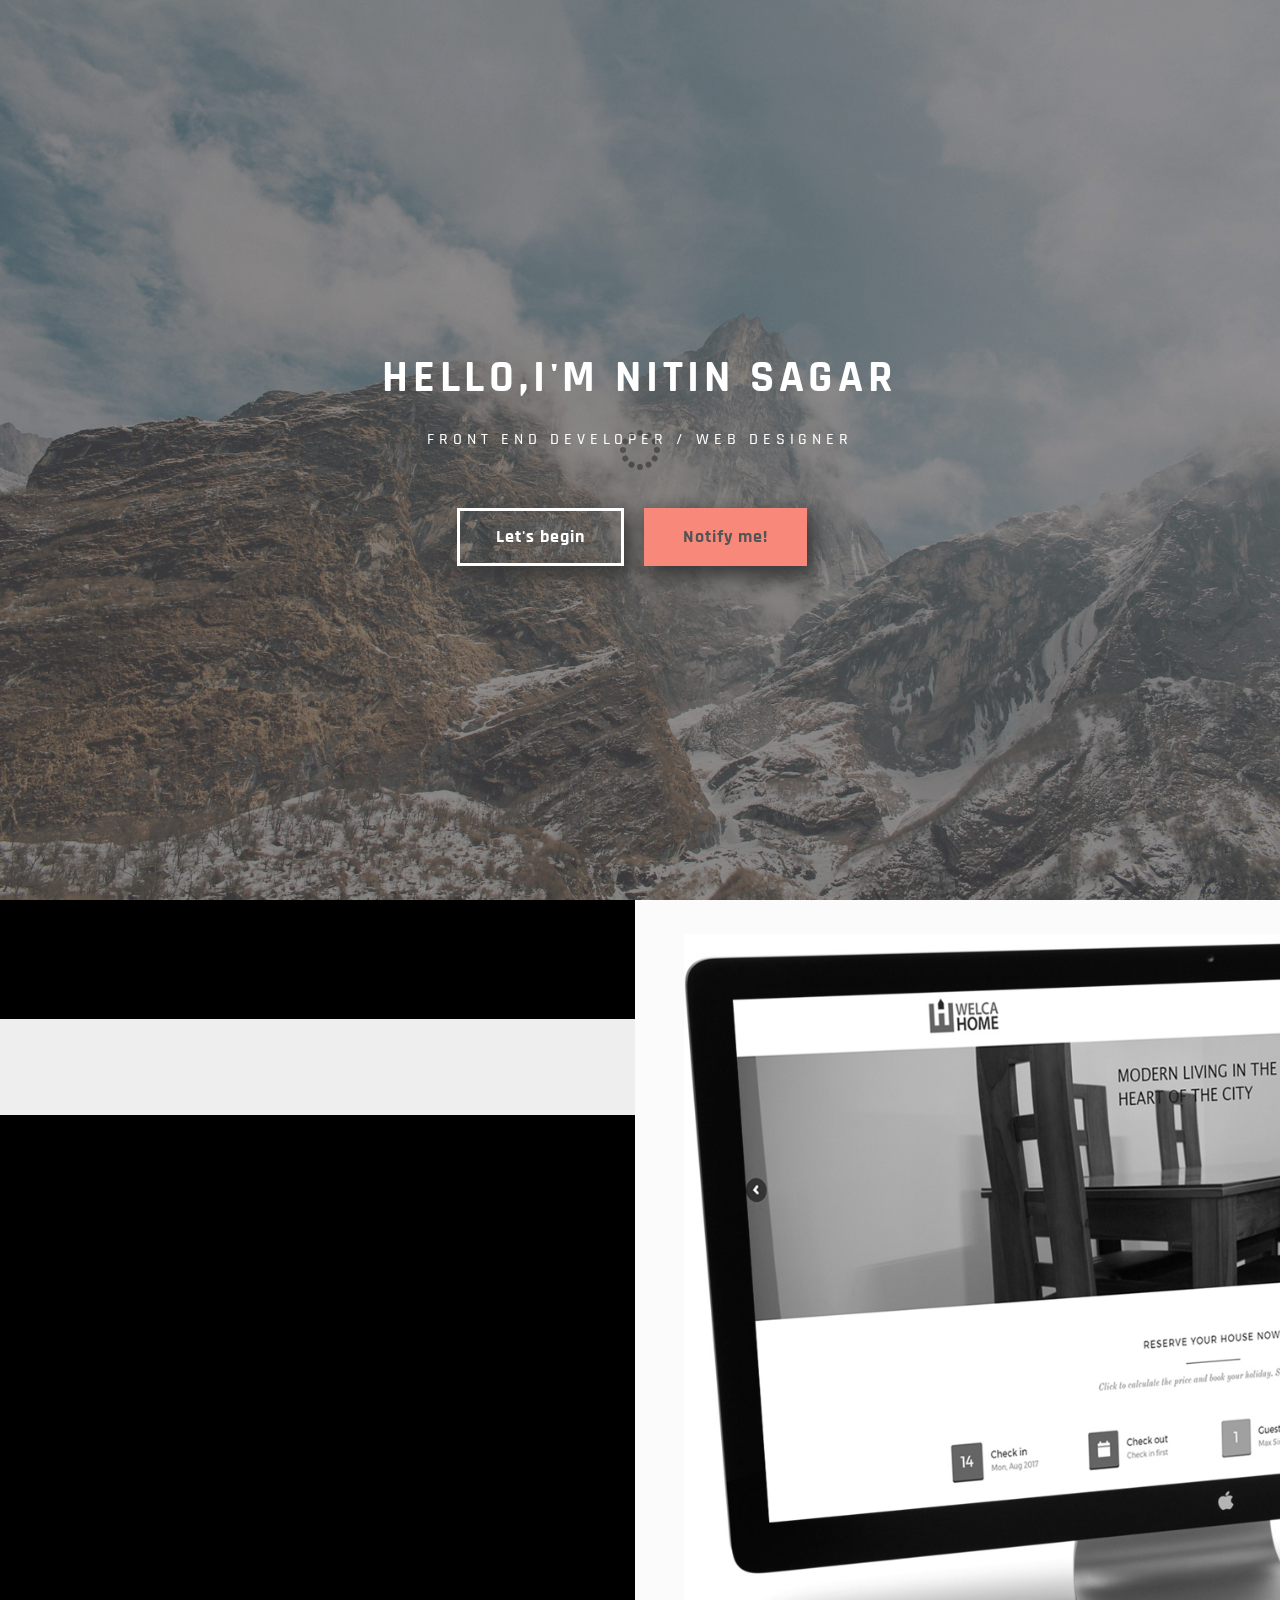
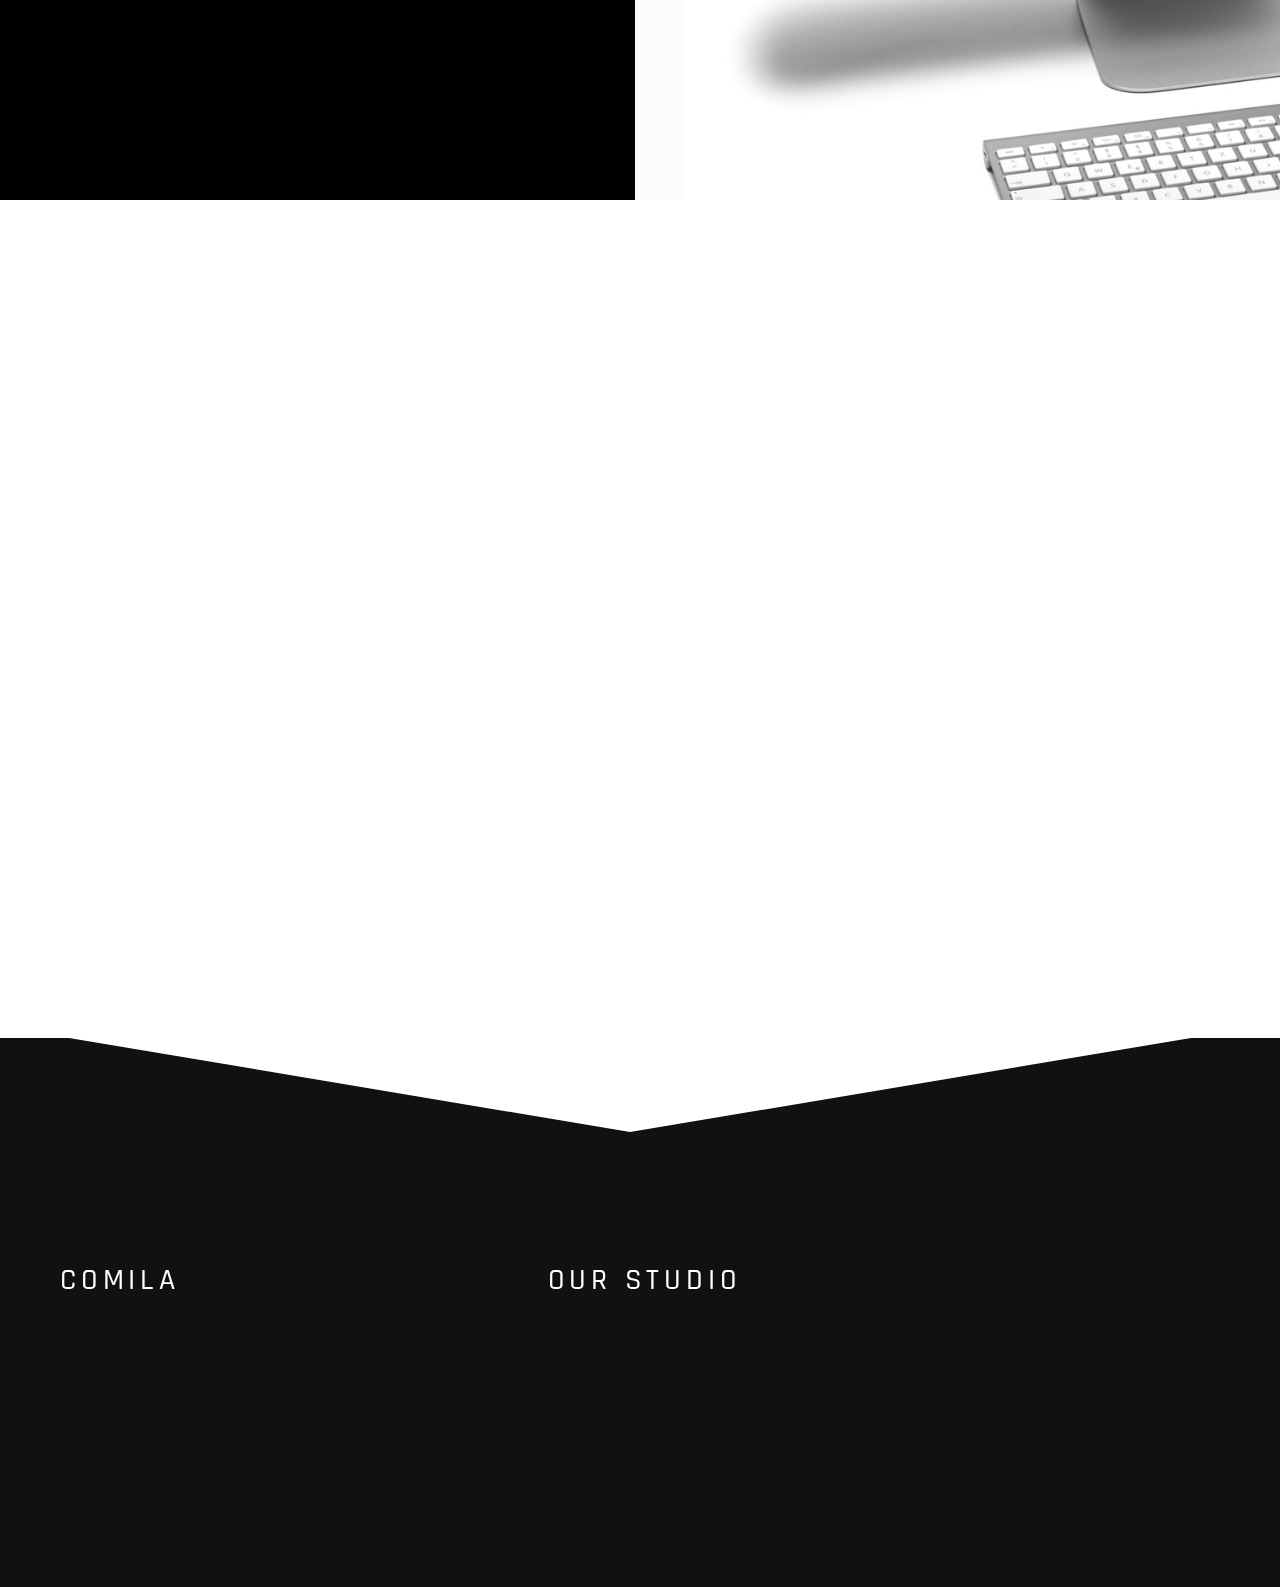
<file: templatemo_490_comila/index.html>
<!DOCTYPE html>
<html lang="en">
<head>

	<meta charset="utf-8">

	<title></title>
	<meta http-equiv="X-UA-Compatible" content="IE=Edge">
	<meta name="viewport" content="width=device-width, initial-scale=1">
	<meta name="keywords" content="">
	<meta name="description" content="">

	<!-- stylesheets css -->
	<link rel="stylesheet" href="css/bootstrap.min.css">
	<link rel="stylesheet" href="css/animate.min.css">

  	<link rel="stylesheet" href="css/et-line-font.css">
	<link rel="stylesheet" href="css/font-awesome.min.css">

  	<link rel="stylesheet" href="css/vegas.min.css">
	<link rel="stylesheet" href="css/style.css">

	<link href='https://fonts.googleapis.com/css?family=Rajdhani:400,500,700' rel='stylesheet' type='text/css'>

</head>
<body>

<!-- preloader section -->
<section class="preloader">
	<div class="sk-circle">
       <div class="sk-circle1 sk-child"></div>
       <div class="sk-circle2 sk-child"></div>
       <div class="sk-circle3 sk-child"></div>
       <div class="sk-circle4 sk-child"></div>
       <div class="sk-circle5 sk-child"></div>
       <div class="sk-circle6 sk-child"></div>
      <div class="sk-circle7 sk-child"></div>
       <div class="sk-circle8 sk-child"></div>
       <div class="sk-circle9 sk-child"></div>
       <div class="sk-circle10 sk-child"></div>
       <div class="sk-circle11 sk-child"></div>
       <div class="sk-circle12 sk-child"></div>
     </div>
</section>

<!-- home section -->
<section id="home">
	<div class="container">
		<div class="row">

			<div class="col-md-offset-2 col-md-8 col-sm-12">
				<div class="home-thumb">
					<h1 class="wow fadeInUp" data-wow-delay="0.4s">Hello,I'm Nitin Sagar</h1>
          			<h3 class="wow fadeInUp" data-wow-delay="0.6s">Front End Developer / Web Designer</h3>
          			<a href="#about" class="btn btn-lg btn-default smoothScroll wow fadeInUp hidden-xs" data-wow-delay="0.8s">Let's begin</a>
        			<a href="#" data-toggle="modal" data-target="#modal1" class="btn btn-lg btn-success smoothScroll wow fadeInUp" data-wow-delay="1.0s">Notify me!</a>
				</div>
			</div>

		</div>
	</div>		
</section>

        <!-- about section -->
            <section id="about">
                <div class="row">
                    <div class="col-md-6">
                        <div class="jumbotron" id="jumbo1">
                        <h2 class="text-center wow fadeInLeft hidden-md" data-wow-delay="2s">This is what i do</h2>
                            <div class="col-md-12    jumbotron" id="jumbo3">

                            </div>
                        </div>
                    </div>
                    <div class="col-md-6">
                        <div class="jumbotron" id="jumbo2">
                        </div>
                    </div>
                </div>
            </section>


        <!--This is Card section -->











<!-- contact section -->
<section id="contact">
	<div class="container">
		<div class="row">

			<div class="col-md-offset-2 col-md-8 col-sm-12">
				<div class="section-title">
					<h1 class="wow fadeInUp" data-wow-delay="0.3s">Get in touch</h1>
					<p class="wow fadeInUp" data-wow-delay="0.6s">Lorem ipsum dolor sit amet, consectetuer adipiscing elit, sed diam nonummy nibh euismod tincidunt ut laoreet. Dolore magna aliquam erat volutpat.</p>
				</div>
				<div class="contact-form wow fadeInUp" data-wow-delay="1.0s">
					<form id="contact-form" method="post" action="#">
                        <div class="col-md-6 col-sm-6">
                          	<input name="name" type="text" class="form-control" placeholder="Your Name" required>
                        </div>
                        <div class="col-md-6 col-sm-6">
                          	<input name="email" type="email" class="form-control" placeholder="Your Email" required>
                        </div>
           			  	<div class="col-md-12 col-sm-12">
				   			<textarea name="message" class="form-control" placeholder="Message" rows="6" required></textarea>
           			  	</div>
						<div class="col-md-offset-3 col-md-6 col-sm-offset-2 col-sm-8">
							<input name="submit" type="submit" class="form-control submit" id="submit" value="SEND MESSAGE">
						</div>
					</form>
				</div>
			</div>
		</div>
	</div>
</section>

<!-- footer section -->
<footer>
	<div class="container">
		<div class="row">

      <svg class="svgcolor-light" preserveAspectRatio="none" viewBox="0 0 100 102" height="100" width="100%" version="1.1" xmlns="http://www.w3.org/2000/svg">
        <path d="M0 0 L50 100 L100 0 Z"></path>
      </svg>

      <div class="col-md-4 col-sm-6">
        <h2>comila</h2>
          <div class="wow fadeInUp" data-wow-delay="0.3s">
             <p>Lorem ipsum dolor sit amet, consectetur adipiscing elit. Quisque luctus lacus nulla, eget varius justo tristique ut. Etiam a tellus magna.</p>
             <p class="copyright-text">Copyright &copy; 2016 Your Company <br>
             Designed by <a rel="nofollow" href="http://www.google.com/+templatemo" target="_parent">Templatemo</a></p>
          </div>
      </div>

      <div class="col-md-1 col-sm-1"></div>

      <div class="col-md-4 col-sm-5">
        <h2>Our Studio</h2>
        <p class="wow fadeInUp" data-wow-delay="0.6s">
          120-240 aliquam augue libero,<br>
          Convallis in vulputate 10220 <br>
          San Francisco, CA, USA
        </p>
        <ul class="social-icon">
          <li><a href="#" class="fa fa-facebook wow bounceIn" data-wow-delay="0.9s"></a></li>
          <li><a href="#" class="fa fa-twitter wow bounceIn" data-wow-delay="1.2s"></a></li>
          <li><a href="#" class="fa fa-behance wow bounceIn" data-wow-delay="1.4s"></a></li>
          <li><a href="#" class="fa fa-dribbble wow bounceIn" data-wow-delay="1.6s"></a></li>
        </ul>
      </div>

		</div>
	</div>
</footer>

<!-- modal -->
<div class="modal fade" id="modal1" tabindex="-1" role="dialog" aria-labelledby="myModalLabel" aria-hidden="true">
  <div class="modal-dialog">
      <div class="modal-content modal-popup">
        <div class="modal-header">
          <button type="button" class="close" data-dismiss="modal" aria-label="Close"><span aria-hidden="true">&times;</span></button>
          <h2 class="modal-title">Our Newsletter</h2>
        </div>
        <form action="#" method="post">
          <input name="fullname" type="text" class="form-control" id="fullname" placeholder="Full Name">
          <input name="email" type="text" class="form-control" id="email" placeholder="Email Address">
          <input name="submit" type="submit" class="form-control" id="submit" value="Subscribe Now">
        </form>
        <p>Thank you for your visiting!</p>
      </div>
  </div>
</div>


<!-- Back top -->
<a href="#back-top" class="go-top"><i class="fa fa-angle-up"></i></a>

<!-- javscript js -->
<script src="js/jquery.js"></script>
<script src="js/bootstrap.min.js"></script>

<script src="js/vegas.min.js"></script>

<script src="js/wow.min.js"></script>
<script src="js/smoothscroll.js"></script>
<script src="js/custom.js"></script>

</body>
</html>
</file>
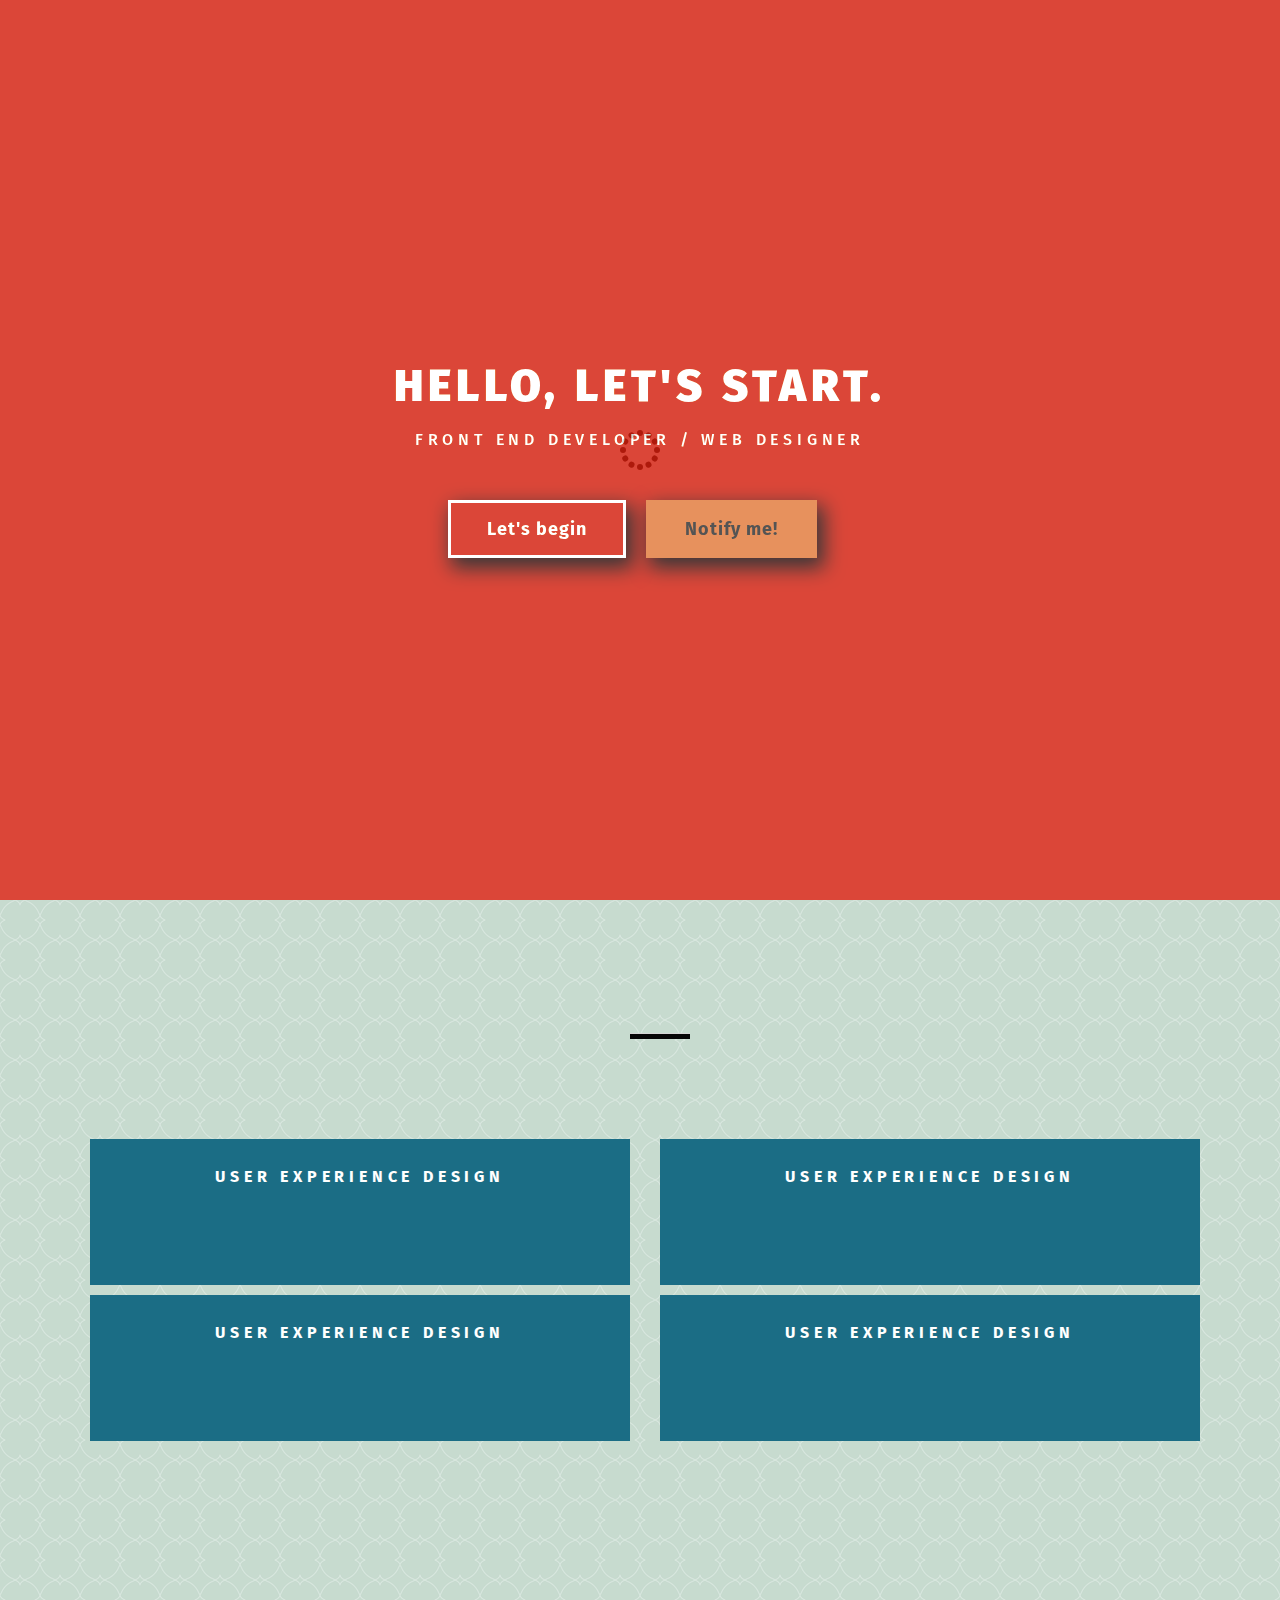
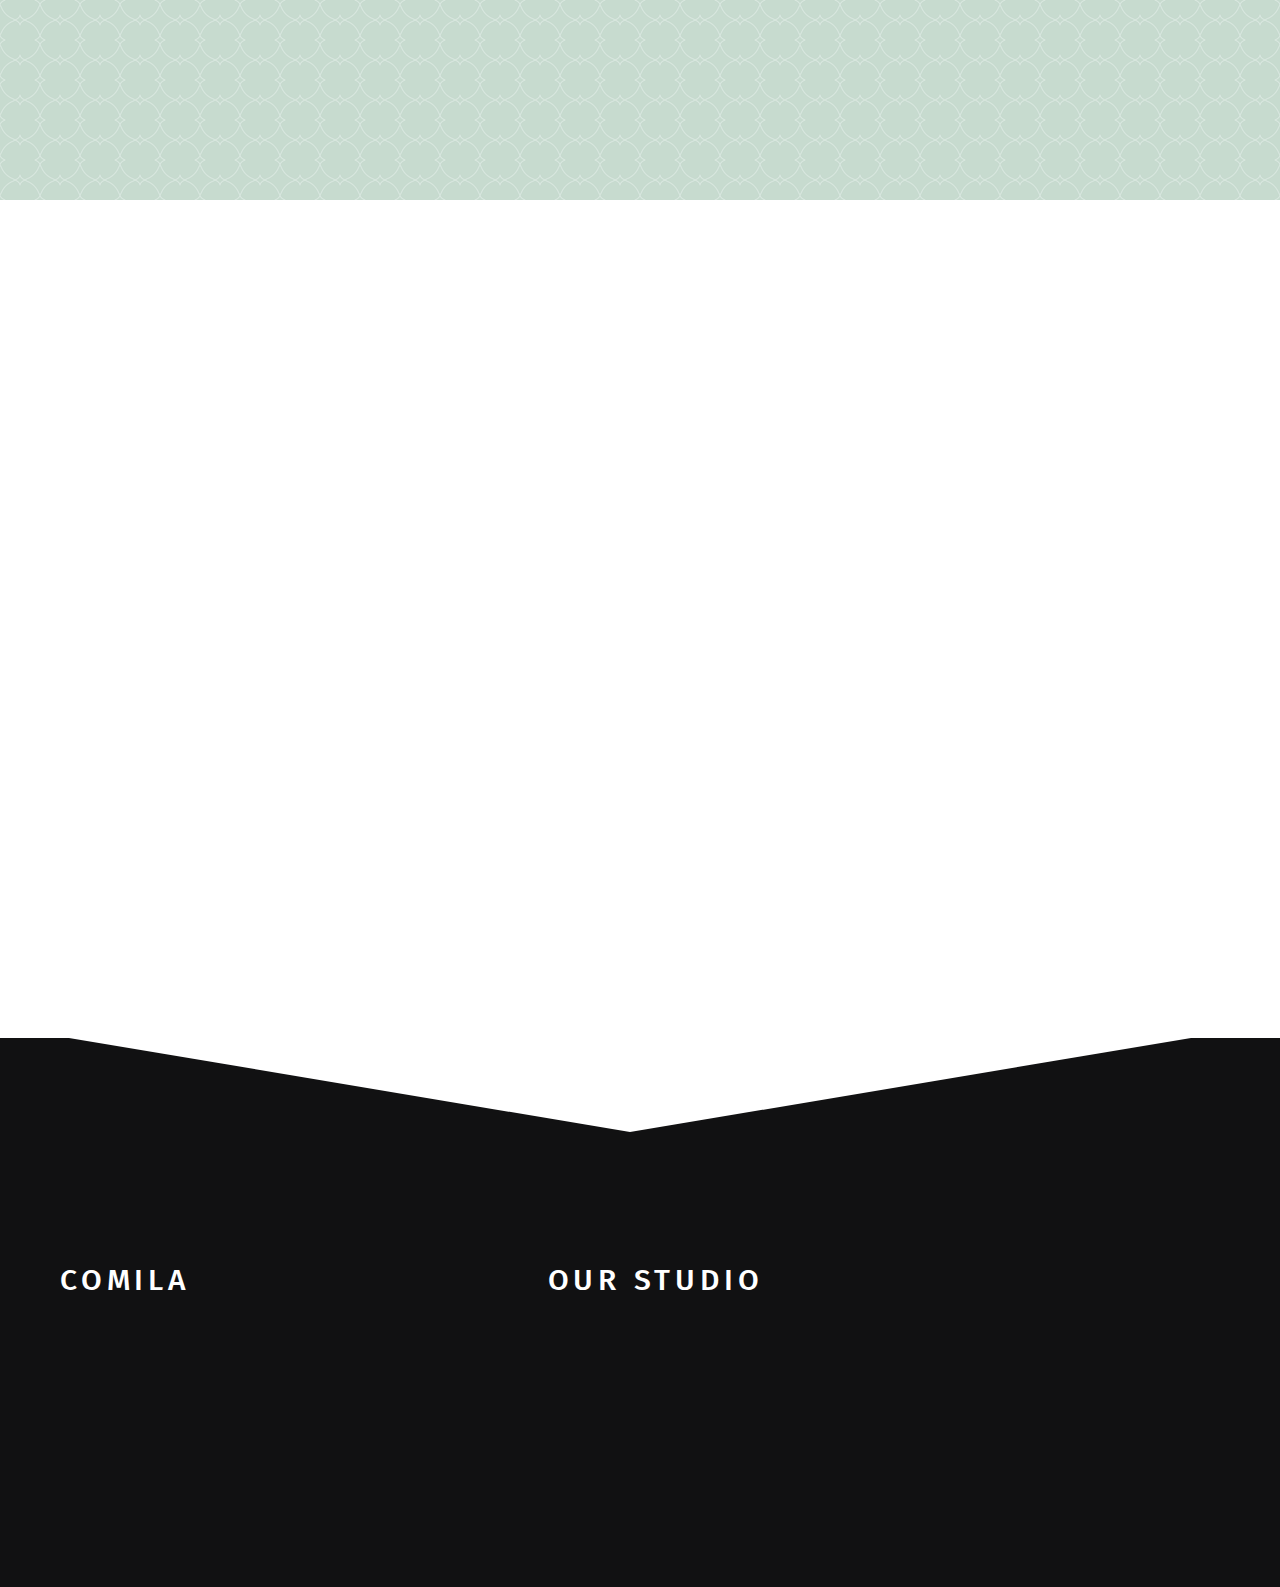
<file: Portfolio_Project-master/Updated work/index.html>
<!DOCTYPE html>
<html lang="en">
<head>

	<meta charset="utf-8">

	<title></title>
	<meta http-equiv="X-UA-Compatible" content="IE=Edge">
	<meta name="viewport" content="width=device-width, initial-scale=1">
	<meta name="keywords" content="">
	<meta name="description" content="">

	<!-- stylesheets css -->
	<link rel="stylesheet" href="css/bootstrap.min.css">
	<link rel="stylesheet" href="css/animate.min.css">

  	<link rel="stylesheet" href="css/et-line-font.css">
	<link rel="stylesheet" href="css/font-awesome.min.css">

  	<link rel="stylesheet" href="css/vegas.min.css">
	<link rel="stylesheet" href="css/style.css">

	<link href='https://fonts.googleapis.com/css?family=Rajdhani:400,500,700' rel='stylesheet' type='text/css'>
    <link href="https://fonts.googleapis.com/css?family=Montserrat" rel="stylesheet">
    <link href="https://fonts.googleapis.com/css?family=Fira+Sans" rel="stylesheet">

</head>
<body>

<!-- preloader section -->
<section class="preloader">
	<div class="sk-circle">
       <div class="sk-circle1 sk-child"></div>
       <div class="sk-circle2 sk-child"></div>
       <div class="sk-circle3 sk-child"></div>
       <div class="sk-circle4 sk-child"></div>
       <div class="sk-circle5 sk-child"></div>
       <div class="sk-circle6 sk-child"></div>
      <div class="sk-circle7 sk-child"></div>
       <div class="sk-circle8 sk-child"></div>
       <div class="sk-circle9 sk-child"></div>
       <div class="sk-circle10 sk-child"></div>
       <div class="sk-circle11 sk-child"></div>
       <div class="sk-circle12 sk-child"></div>
     </div>
</section>



<!-- home section -->
<section id="home">
	<div class="container">
		<div class="row">

			<div class="col-md-offset-2 col-md-8 col-sm-12">
				<div class="home-thumb">
					<h1 class="wow fadeInUp" data-wow-delay="0.4s">Hello, let's start.</h1>
          			<h3 class="wow fadeInUp" data-wow-delay="0.6s">Front End Developer / Web Designer</h3>
          			<a href="#about" class="btn btn-lg btn-default smoothScroll wow bounceInRight hidden-xs" data-wow-delay="1s">Let's begin</a>
        			<a href="#" data-toggle="modal" data-target="#modal1" class="btn btn-lg btn-success smoothScroll wow bounceInLeft" data-wow-delay="1.0s">Notify me!</a>
				</div>
			</div>

		</div>
	</div>		
</section>




<!-- about section -->
            <section id="about">
                <div class="row">
                    <div class="col-md-12">
                        <div class="jumbotron" id="jumbo1">
                        <h2 class="text-center wow fadeInLeft hidden-md" data-wow-delay="2s">what i do</h2>
                            <hr>
                            <div class="container" id="jumbo1con">

                                <div class="col-md-6" id="userex">
                                    <h3>User Experience Design</h3>
                                </div>
                                <div class="col-md-6" id="">
                                    <h3>User Experience Design</h3>
                                </div>
                                <div class="col-md-6">
                                    <h3>User Experience Design</h3>
                                </div>
                                <div class="col-md-6">
                                    <h3>User Experience Design</h3>
                                </div>
                            </div>

                        </div>
                    </div>

                </div>
            </section>

<!-- contact section -->
<section id="contact">
	<div class="container">
		<div class="row">

			<div class="col-md-offset-2 col-md-8 col-sm-12">
				<div class="section-title">
					<h1 class="wow fadeInUp" data-wow-delay="0.3s">Get in touch</h1>
					<p class="wow fadeInUp" data-wow-delay="0.6s">Lorem ipsum dolor sit amet, consectetuer adipiscing elit, sed diam nonummy nibh euismod tincidunt ut laoreet. Dolore magna aliquam erat volutpat.</p>
				</div>
				<div class="contact-form wow fadeInUp" data-wow-delay="1.0s">
					<form id="contact-form" method="post" action="#">
                        <div class="col-md-6 col-sm-6">
                          	<input name="name" type="text" class="form-control" placeholder="Your Name" required>
                        </div>
                        <div class="col-md-6 col-sm-6">
                          	<input name="email" type="email" class="form-control" placeholder="Your Email" required>
                        </div>
           			  	<div class="col-md-12 col-sm-12">
				   			<textarea name="message" class="form-control" placeholder="Message" rows="6" required></textarea>
           			  	</div>
						<div class="col-md-offset-3 col-md-6 col-sm-offset-2 col-sm-8">
							<input name="submit" type="submit" class="form-control submit" id="submit" value="SEND MESSAGE">
						</div>
					</form>
				</div>
			</div>
		</div>
	</div>
</section>

<!-- footer section -->
<footer>
	<div class="container">
		<div class="row">

      <svg class="svgcolor-light" preserveAspectRatio="none" viewBox="0 0 100 102" height="100" width="100%" version="1.1" xmlns="http://www.w3.org/2000/svg">
        <path d="M0 0 L50 100 L100 0 Z"></path>
      </svg>

      <div class="col-md-4 col-sm-6">
        <h2>comila</h2>
          <div class="wow fadeInUp" data-wow-delay="0.3s">
             <p>Lorem ipsum dolor sit amet, consectetur adipiscing elit. Quisque luctus lacus nulla, eget varius justo tristique ut. Etiam a tellus magna.</p>
             <p class="copyright-text">Copyright &copy; 2016 Your Company <br>
             Designed by <a rel="nofollow" href="http://www.google.com/+templatemo" target="_parent">Templatemo</a></p>
          </div>
      </div>

      <div class="col-md-1 col-sm-1"></div>

      <div class="col-md-4 col-sm-5">
        <h2>Our Studio</h2>
        <p class="wow fadeInUp" data-wow-delay="0.6s">
          120-240 aliquam augue libero,<br>
          Convallis in vulputate 10220 <br>
          San Francisco, CA, USA
        </p>
        <ul class="social-icon">
          <li><a href="#" class="fa fa-facebook wow bounceIn" data-wow-delay="0.9s"></a></li>
          <li><a href="#" class="fa fa-twitter wow bounceIn" data-wow-delay="1.2s"></a></li>
          <li><a href="#" class="fa fa-behance wow bounceIn" data-wow-delay="1.4s"></a></li>
          <li><a href="#" class="fa fa-dribbble wow bounceIn" data-wow-delay="1.6s"></a></li>
        </ul>
      </div>

		</div>
	</div>
</footer>

<!-- modal -->
<div class="modal fade" id="modal1" tabindex="-1" role="dialog" aria-labelledby="myModalLabel" aria-hidden="true">
  <div class="modal-dialog">
      <div class="modal-content modal-popup">
        <div class="modal-header">
          <button type="button" class="close" data-dismiss="modal" aria-label="Close"><span aria-hidden="true">&times;</span></button>
          <h2 class="modal-title">Our Newsletter</h2>
        </div>
        <form action="#" method="post">
          <input name="fullname" type="text" class="form-control" id="fullname" placeholder="Full Name">
          <input name="email" type="text" class="form-control" id="email" placeholder="Email Address">
          <input name="submit" type="submit" class="form-control" id="submit" value="Subscribe Now">
        </form>
        <p>Thank you for your visiting!</p>
      </div>
  </div>
</div>


<!-- Back top -->
<a href="#back-top" class="go-top"><i class="fa fa-angle-up"></i></a>

<!-- javscript js -->
<script src="js/jquery.js"></script>
<script src="js/bootstrap.min.js"></script>

<script src="js/vegas.min.js"></script>

<script src="js/wow.min.js"></script>
<script src="js/smoothscroll.js"></script>
<script src="js/custom.js"></script>

</body>
</html>
</file>
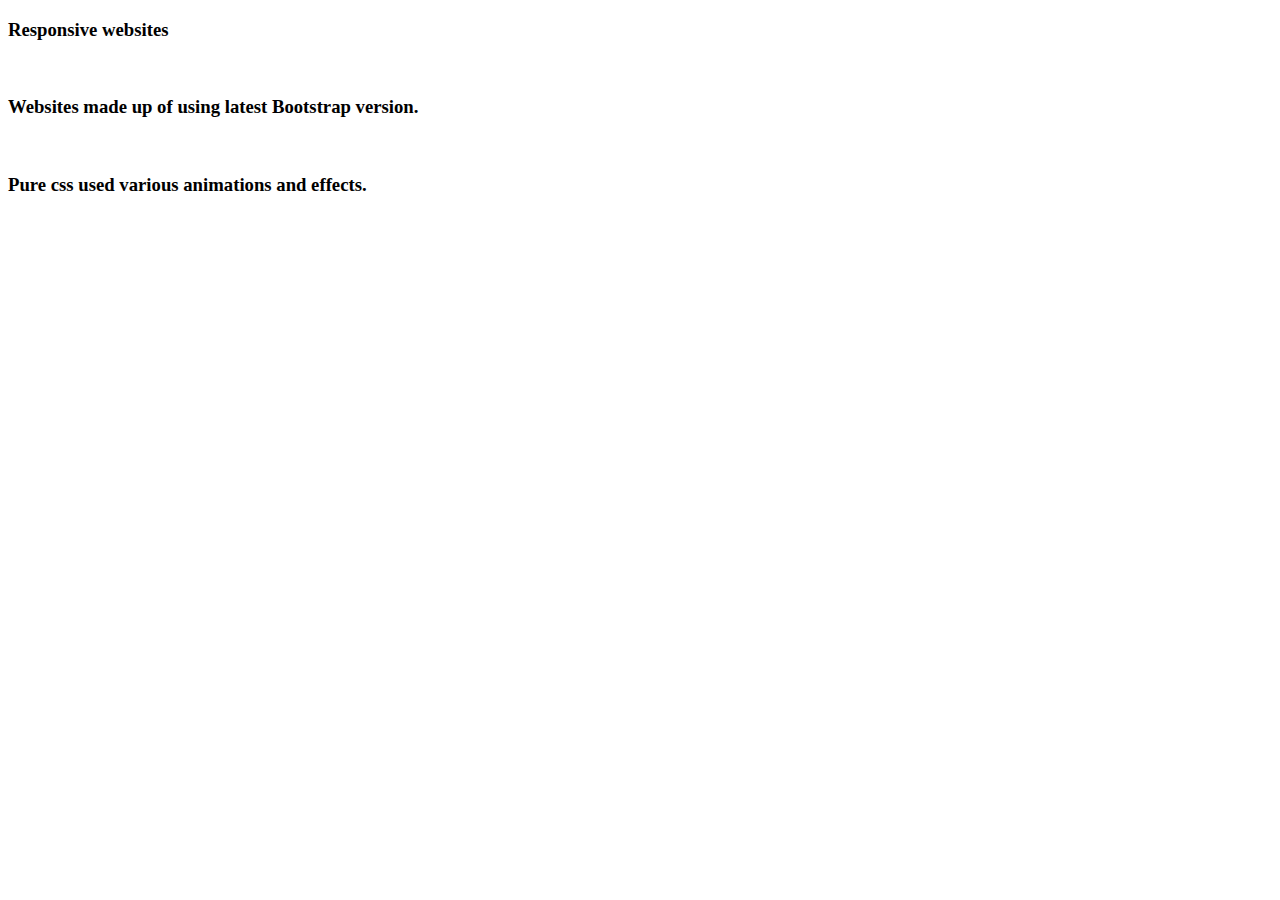
<file: Portfolio_Project-master/Updated work/css/forsaving.html>
<!DOCTYPE html>
<html lang="en">
<head>
    <meta charset="UTF-8">
    <title>Title</title>
</head>
<body>

<!-- 1 sided jumbotron test -->
<div class="col-md-6 wow bounceInRight hidden-md" data-wow-offset="100" data-wow-delay="2.5s">
    <div class="jumbotron" id="jumbo2">

    </div>
</div>



<!-- This is about my working things -->
<i class="fa fa-desktop fa-5x"></i><h3 id="h31">Responsive websites</h3>
<br id="br1">
<i class="fa fa-book fa-5x"></i><h3 id="h32">Websites made up of using latest Bootstrap version.</h3>
<br id="br2">
<i class="fa fa-css3 fa-5x"></i><h3 id="h33">Pure css used various animations and effects.</h3>



</body>
</html>
</file>
<file: templatemo_490_comila/css/et-line-font.css>
@font-face {
	font-family: 'et-line';
	src:url('../fonts/et-line.eot');
	src:url('../fonts/et-line.eot?#iefix') format('embedded-opentype'),
		url('../fonts/et-line.woff') format('woff'),
		url('../fonts/et-line.ttf') format('truetype'),
		url('../fonts/et-line.svg#et-line') format('svg');
	font-weight: normal;
	font-style: normal;
}

/* Use the following CSS code if you want to use data attributes for inserting your icons */
[data-icon]:before {
	font-family: 'et-line';
	content: attr(data-icon);
	speak: none;
	font-size: 40px;
	font-weight: normal;
	font-variant: normal;
	text-transform: none;
	line-height: 1;
	-webkit-font-smoothing: antialiased;
	-moz-osx-font-smoothing: grayscale;
	display:inline-block;
}

/* Use the following CSS code if you want to have a class per icon */
/*
Instead of a list of all class selectors,
you can use the generic selector below, but it's slower:
[class*="icon-"] {
*/
.icon-mobile, .icon-laptop, .icon-desktop, .icon-tablet, .icon-phone, .icon-document, .icon-documents, .icon-search, .icon-clipboard, .icon-newspaper, .icon-notebook, .icon-book-open, .icon-browser, .icon-calendar, .icon-presentation, .icon-picture, .icon-pictures, .icon-video, .icon-camera, .icon-printer, .icon-toolbox, .icon-briefcase, .icon-wallet, .icon-gift, .icon-bargraph, .icon-grid, .icon-expand, .icon-focus, .icon-edit, .icon-adjustments, .icon-ribbon, .icon-hourglass, .icon-lock, .icon-megaphone, .icon-shield, .icon-trophy, .icon-flag, .icon-map, .icon-puzzle, .icon-basket, .icon-envelope, .icon-streetsign, .icon-telescope, .icon-gears, .icon-key, .icon-paperclip, .icon-attachment, .icon-pricetags, .icon-lightbulb, .icon-layers, .icon-pencil, .icon-tools, .icon-tools-2, .icon-scissors, .icon-paintbrush, .icon-magnifying-glass, .icon-circle-compass, .icon-linegraph, .icon-mic, .icon-strategy, .icon-beaker, .icon-caution, .icon-recycle, .icon-anchor, .icon-profile-male, .icon-profile-female, .icon-bike, .icon-wine, .icon-hotairballoon, .icon-globe, .icon-genius, .icon-map-pin, .icon-dial, .icon-chat, .icon-heart, .icon-cloud, .icon-upload, .icon-download, .icon-target, .icon-hazardous, .icon-piechart, .icon-speedometer, .icon-global, .icon-compass, .icon-lifesaver, .icon-clock, .icon-aperture, .icon-quote, .icon-scope, .icon-alarmclock, .icon-refresh, .icon-happy, .icon-sad, .icon-facebook, .icon-twitter, .icon-googleplus, .icon-rss, .icon-tumblr, .icon-linkedin, .icon-dribbble {
	font-family: 'et-line';
	speak: none;
	font-style: normal;
	font-weight: normal;
	font-variant: normal;
	text-transform: none;
	line-height: 1;
	-webkit-font-smoothing: antialiased;
	-moz-osx-font-smoothing: grayscale;
	display:inline-block;
}
.icon-mobile:before {
	content: "\e000";
}
.icon-laptop:before {
	content: "\e001";
}
.icon-desktop:before {
	content: "\e002";
}
.icon-tablet:before {
	content: "\e003";
}
.icon-phone:before {
	content: "\e004";
}
.icon-document:before {
	content: "\e005";
}
.icon-documents:before {
	content: "\e006";
}
.icon-search:before {
	content: "\e007";
}
.icon-clipboard:before {
	content: "\e008";
}
.icon-newspaper:before {
	content: "\e009";
}
.icon-notebook:before {
	content: "\e00a";
}
.icon-book-open:before {
	content: "\e00b";
}
.icon-browser:before {
	content: "\e00c";
}
.icon-calendar:before {
	content: "\e00d";
}
.icon-presentation:before {
	content: "\e00e";
}
.icon-picture:before {
	content: "\e00f";
}
.icon-pictures:before {
	content: "\e010";
}
.icon-video:before {
	content: "\e011";
}
.icon-camera:before {
	content: "\e012";
}
.icon-printer:before {
	content: "\e013";
}
.icon-toolbox:before {
	content: "\e014";
}
.icon-briefcase:before {
	content: "\e015";
}
.icon-wallet:before {
	content: "\e016";
}
.icon-gift:before {
	content: "\e017";
}
.icon-bargraph:before {
	content: "\e018";
}
.icon-grid:before {
	content: "\e019";
}
.icon-expand:before {
	content: "\e01a";
}
.icon-focus:before {
	content: "\e01b";
}
.icon-edit:before {
	content: "\e01c";
}
.icon-adjustments:before {
	content: "\e01d";
}
.icon-ribbon:before {
	content: "\e01e";
}
.icon-hourglass:before {
	content: "\e01f";
}
.icon-lock:before {
	content: "\e020";
}
.icon-megaphone:before {
	content: "\e021";
}
.icon-shield:before {
	content: "\e022";
}
.icon-trophy:before {
	content: "\e023";
}
.icon-flag:before {
	content: "\e024";
}
.icon-map:before {
	content: "\e025";
}
.icon-puzzle:before {
	content: "\e026";
}
.icon-basket:before {
	content: "\e027";
}
.icon-envelope:before {
	content: "\e028";
}
.icon-streetsign:before {
	content: "\e029";
}
.icon-telescope:before {
	content: "\e02a";
}
.icon-gears:before {
	content: "\e02b";
}
.icon-key:before {
	content: "\e02c";
}
.icon-paperclip:before {
	content: "\e02d";
}
.icon-attachment:before {
	content: "\e02e";
}
.icon-pricetags:before {
	content: "\e02f";
}
.icon-lightbulb:before {
	content: "\e030";
}
.icon-layers:before {
	content: "\e031";
}
.icon-pencil:before {
	content: "\e032";
}
.icon-tools:before {
	content: "\e033";
}
.icon-tools-2:before {
	content: "\e034";
}
.icon-scissors:before {
	content: "\e035";
}
.icon-paintbrush:before {
	content: "\e036";
}
.icon-magnifying-glass:before {
	content: "\e037";
}
.icon-circle-compass:before {
	content: "\e038";
}
.icon-linegraph:before {
	content: "\e039";
}
.icon-mic:before {
	content: "\e03a";
}
.icon-strategy:before {
	content: "\e03b";
}
.icon-beaker:before {
	content: "\e03c";
}
.icon-caution:before {
	content: "\e03d";
}
.icon-recycle:before {
	content: "\e03e";
}
.icon-anchor:before {
	content: "\e03f";
}
.icon-profile-male:before {
	content: "\e040";
}
.icon-profile-female:before {
	content: "\e041";
}
.icon-bike:before {
	content: "\e042";
}
.icon-wine:before {
	content: "\e043";
}
.icon-hotairballoon:before {
	content: "\e044";
}
.icon-globe:before {
	content: "\e045";
}
.icon-genius:before {
	content: "\e046";
}
.icon-map-pin:before {
	content: "\e047";
}
.icon-dial:before {
	content: "\e048";
}
.icon-chat:before {
	content: "\e049";
}
.icon-heart:before {
	content: "\e04a";
}
.icon-cloud:before {
	content: "\e04b";
}
.icon-upload:before {
	content: "\e04c";
}
.icon-download:before {
	content: "\e04d";
}
.icon-target:before {
	content: "\e04e";
}
.icon-hazardous:before {
	content: "\e04f";
}
.icon-piechart:before {
	content: "\e050";
}
.icon-speedometer:before {
	content: "\e051";
}
.icon-global:before {
	content: "\e052";
}
.icon-compass:before {
	content: "\e053";
}
.icon-lifesaver:before {
	content: "\e054";
}
.icon-clock:before {
	content: "\e055";
}
.icon-aperture:before {
	content: "\e056";
}
.icon-quote:before {
	content: "\e057";
}
.icon-scope:before {
	content: "\e058";
}
.icon-alarmclock:before {
	content: "\e059";
}
.icon-refresh:before {
	content: "\e05a";
}
.icon-happy:before {
	content: "\e05b";
}
.icon-sad:before {
	content: "\e05c";
}
.icon-facebook:before {
	content: "\e05d";
}
.icon-twitter:before {
	content: "\e05e";
}
.icon-googleplus:before {
	content: "\e05f";
}
.icon-rss:before {
	content: "\e060";
}
.icon-tumblr:before {
	content: "\e061";
}
.icon-linkedin:before {
	content: "\e062";
}
.icon-dribbble:before {
	content: "\e063";
}
</file>
<file: templatemo_490_comila/css/style.css>
/*

Comila Template

http://www.templatemo.com/tm-490-comila

*/

body
	{
		background: #ffffff;
   font-family: 'Rajdhani', sans-serif;
    font-weight: 400;
	}

html,body {
  width: 100%;
  overflow-x: hidden;
}

html {
  font-size: 100%;
}

h1,h2,h3 {
  font-weight: 500;
  letter-spacing: 0.3rem;
  text-transform: uppercase;
}

h1 {
  font-size: 2.8rem;
  font-weight: 700;
}

h2 {
  color: #ffffff;
  padding-bottom: 10px;
}

h3 {
  font-size: 1rem;
  line-height: 2rem;
}

p {
  color: #828282;
  letter-spacing: 0.8px;
  line-height: 28px;
}

strong {
  color: #f1c11a;
  font-weight: 700;
}

#about,
#feature,
#contact {
  background: #ffffff;
}

#about,
#feature,
#contact,
footer {
  padding-top: 100px;
  padding-bottom: 100px;
    padding-right: 20px;
}

.section-title {
  padding-bottom: 62px;
}
.section-title h1 {
  padding-bottom: 10px;
}
#about .section-title {
  padding-bottom: 22px;
}
#contact .section-title {
  text-align: center;
}


/* preloader section  */
.preloader {
  position: fixed;
  top: 0;
  left: 0;
  width: 100%;
  height: 100%;
  z-index: 99999;
  display: flex;
  flex-flow: row nowrap;
  justify-content: center;
  align-items: center;
  background: none repeat scroll 0 0 #ffffff;
}

.sk-circle {
  margin: 40px auto;
  width: 40px;
  height: 40px;
  position: relative; }
  .sk-circle .sk-child {
    width: 100%;
    height: 100%;
    position: absolute;
    left: 0;
    top: 0; }
  .sk-circle .sk-child:before {
    content: '';
    display: block;
    margin: 0 auto;
    width: 15%;
    height: 15%;
    background-color: #333;
    border-radius: 100%;
    -webkit-animation: sk-circleBounceDelay 1.2s infinite ease-in-out both;
            animation: sk-circleBounceDelay 1.2s infinite ease-in-out both; }
  .sk-circle .sk-circle2 {
    -webkit-transform: rotate(30deg);
        -ms-transform: rotate(30deg);
            transform: rotate(30deg); }
  .sk-circle .sk-circle3 {
    -webkit-transform: rotate(60deg);
        -ms-transform: rotate(60deg);
            transform: rotate(60deg); }
  .sk-circle .sk-circle4 {
    -webkit-transform: rotate(90deg);
        -ms-transform: rotate(90deg);
            transform: rotate(90deg); }
  .sk-circle .sk-circle5 {
    -webkit-transform: rotate(120deg);
        -ms-transform: rotate(120deg);
            transform: rotate(120deg); }
  .sk-circle .sk-circle6 {
    -webkit-transform: rotate(150deg);
        -ms-transform: rotate(150deg);
            transform: rotate(150deg); }
  .sk-circle .sk-circle7 {
    -webkit-transform: rotate(180deg);
        -ms-transform: rotate(180deg);
            transform: rotate(180deg); }
  .sk-circle .sk-circle8 {
    -webkit-transform: rotate(210deg);
        -ms-transform: rotate(210deg);
            transform: rotate(210deg); }
  .sk-circle .sk-circle9 {
    -webkit-transform: rotate(240deg);
        -ms-transform: rotate(240deg);
            transform: rotate(240deg); }
  .sk-circle .sk-circle10 {
    -webkit-transform: rotate(270deg);
        -ms-transform: rotate(270deg);
            transform: rotate(270deg); }
  .sk-circle .sk-circle11 {
    -webkit-transform: rotate(300deg);
        -ms-transform: rotate(300deg);
            transform: rotate(300deg); }
  .sk-circle .sk-circle12 {
    -webkit-transform: rotate(330deg);
        -ms-transform: rotate(330deg);
            transform: rotate(330deg); }
  .sk-circle .sk-circle2:before {
    -webkit-animation-delay: -1.1s;
            animation-delay: -1.1s; }
  .sk-circle .sk-circle3:before {
    -webkit-animation-delay: -1s;
            animation-delay: -1s; }
  .sk-circle .sk-circle4:before {
    -webkit-animation-delay: -0.9s;
            animation-delay: -0.9s; }
  .sk-circle .sk-circle5:before {
    -webkit-animation-delay: -0.8s;
            animation-delay: -0.8s; }
  .sk-circle .sk-circle6:before {
    -webkit-animation-delay: -0.7s;
            animation-delay: -0.7s; }
  .sk-circle .sk-circle7:before {
    -webkit-animation-delay: -0.6s;
            animation-delay: -0.6s; }
  .sk-circle .sk-circle8:before {
    -webkit-animation-delay: -0.5s;
            animation-delay: -0.5s; }
  .sk-circle .sk-circle9:before {
    -webkit-animation-delay: -0.4s;
            animation-delay: -0.4s; }
  .sk-circle .sk-circle10:before {
    -webkit-animation-delay: -0.3s;
            animation-delay: -0.3s; }
  .sk-circle .sk-circle11:before {
    -webkit-animation-delay: -0.2s;
            animation-delay: -0.2s; }
  .sk-circle .sk-circle12:before {
    -webkit-animation-delay: -0.1s;
            animation-delay: -0.1s; }

@-webkit-keyframes sk-circleBounceDelay {
  0%, 80%, 100% {
    -webkit-transform: scale(0);
            transform: scale(0); }
  40% {
    -webkit-transform: scale(1);
            transform: scale(1); } }

@keyframes sk-circleBounceDelay {
  0%, 80%, 100% {
    -webkit-transform: scale(0);
            transform: scale(0); }
  40% {
    -webkit-transform: scale(1);
            transform: scale(1); } }

#slideshow {
  top: 0;
  left: 0;
  z-index: -10;
  width: 100vw;
  backface-visibility: hidden;
}


/* home section */
#home {
  display: -webkit-box;
  display: -webkit-flex;
  display: -ms-flexbox;
  display: flex;
  -webkit-box-align: center;
  -webkit-align-items: center;
      -ms-flex-align: center;
        align-items: center;
  text-align: center;
  height: 100vh;
  color: #ffffff;
}

#home .home-thumb {
  text-align: center;
}

#home .btn {
    background: transparent;
    border: 3px solid #ffffff;
    border-radius: 0px;
    color: #ffffff;
    font-weight: 700;
    letter-spacing: 1px;
    padding: 14px 36px;
    margin-top: 42px;
    margin-right: 16px;
    -webkit-transition: all 0.4s ease-in-out;
    transition: all 0.4s ease-in-out;
    box-shadow: 5px 8px 20px 2px black;
}

#home .btn:hover {
  background: #f1c11a;
  color: #ffffff;
  border-color: transparent;
}

#home .btn-success {
    background: #f76754;
    color: #242424;
    border-color: transparent;
    box-shadow: 5px 8px 20px 2px black;
}


.col-sm-8{
    margin-left: -90px;
}

/* about section */
#about h3 {
    margin-top: 0px;
}

#about .about-thumb {
  padding-top: 10px;
}


/* feature section */
#feature {
  background: #f1c11a;
}

#feature .icon {
  color: #ffffff;
  font-size: 42px;
  padding-right: 14px;
}

#feature p {
  color: #333;
}

#feature .btn {
    background: transparent;
    border: 3px solid #ffffff;
    border-radius: 0px;
    color: #ffffff;
    font-size: 18px;
    font-weight: 700;
    letter-spacing: 1px;
    padding: 14px 36px;
    margin-top: 62px;
    margin-right: 16px;
    -webkit-transition: all 0.4s ease-in-out;
    transition: all 0.4s ease-in-out;
}

#feature .btn:hover {
  background: #ffffff;
  color: #333;
  border-color: transparent;
}



/* contact section  */
#contact .form-control {
  background: transparent;
  border: 1px solid #f0f0f0;
  border-radius: 0px;
  box-shadow: none;
  font-size: 16px;
  margin-bottom: 16px;
  transition: all 0.4s ease-in-out;
}

#contact .form-control:hover {
  border-color: #999;
}

#contact input {height: 55px;}

#contact input[type='submit'] {
  background: #242424;
  border: none;
  color: #ffffff;
  font-size: 15px;
  font-weight: 400;
  letter-spacing: 2px;
  transition: all 0.4s ease-in-out;
  margin-top: 10px;
}

#contact input[type='submit']:hover {
  background: #f1c11a;
}


/* footer section  */
footer {
  background: #111112;
}

footer .copyright-text {
  padding-top: 10px;
}

footer a {
	color: #fff;
}

footer a:hover {
	color: #FF6;
}

/* svg */
.svgcolor-light {
  /*position: absolute;
  top: 0;
  left: 0; */
  position: relative;
  bottom: 104px;
}
.svgcolor-light > path {
  fill: white;
  stroke: white;
  stroke-width: 0;
}

/* modal */
.modal-dialog .modal-content {
  background: url('../images/modal-bg.jpg') no-repeat;
  background-size: cover;
  background-position: center center;
  border-radius: 0;
  text-align: center;
  padding: 100px 50px 100px 50px;
  position: relative;
}

.btn:focus {
  outline: none;
}

.modal-header {
  border-bottom: 0px;
}

.modal-dialog .close {
  color: #f1c11a;
  font-size: 40px;
  font-weight: 300;
  text-shadow: none;
  opacity: 1;
  position: absolute;
  top: 40px;
  right: 40px;
  border: 2px solid #ffffff;
  border-radius: 100px;
  width: 36px;
  height: 36px;
  line-height: 35px;
  text-align: center;
}
.modal-dialog .close:focus {
  outline: none;
}

.modal-dialog form {
  padding: 20px;
}
.modal-dialog form input {
  height: 55px;
}
.modal-dialog form .form-control {
  background: transparent;
  border: 1px solid #f0f0f0;
  border-radius: 0px;
  box-shadow: none;
  font-size: 20px;
  color: #fff;
  margin-bottom: 20px;
  transition: all 0.4s ease-in-out;
}

.modal-dialog form input[type="submit"] {
  background: #ffffff;
  color: #242424;
  text-transform: uppercase;
  margin-top: 30px;
}
.modal-dialog form input[type="submit"]:hover {
  background: #f1c11a;
  border-color: transparent;
  color: #ffffff;
}

/* Back top */
.go-top {
  background-color: #eee;
  bottom: 2em;
  right: 2em;
  color: #111112;
  font-size: 22px;
  display: none;
  position: fixed;
  text-decoration: none;
  width: 50px;
  height: 50px;
  line-height: 50px;
  text-align: center;
  transition: all 0.4s ease-in-out;
}

.go-top:hover {
    background: #f1c11a;
    color: #ffffff;
}


/* social icon section  */
.social-icon {
  padding: 0;
  margin: 0;
}

.social-icon li {
  list-style: none;
  display: inline-block;
}

.social-icon li a {
  border-radius: 100px;
  color: #626262;
  font-size: 18px;
  text-decoration: none;
  transition: all 0.4s ease-in-out;
  width: 42px;
  height: 42px;
  line-height: 42px;
  text-align: center;
  margin-top: 12px;
  margin-right: 10px;
}

.social-icon li a:hover {
  background-color: #ffffff;
  color: #111112;
}

/* Mobile Responsive */
@media (max-width: 980px) {

  h1 {
    font-size: 2.4rem;
  }

  #home {
    height: 65vh;
  }

  #about .section-title {
    padding-bottom: 12px;
  }

  #feature .col-md-4 {
    padding-bottom: 32px;
  }

}


@media (max-width: 768px) {

  h1 {
    font-size: 2rem;
  }

  h2 {
    font-size: 1.6rem;
  }

  h3 {
    font-size: 0.8rem;
    line-height: 1.3rem;
  }

}


@media (max-width: 700px) {

    #home {
        height: 100vh;
    }

    .modal-dialog .modal-content {
        padding: 50px 20px;
    }

    footer {
        text-align: center;
    }

    footer .col-sm-6 {
        padding-bottom: 32px;
    }

    .modal-dialog .close {
        font-size: 35px;
        width: 25px;
        height: 25px;
        line-height: 25px;
    }

}

.service {
    background: #faf8ff;
    padding: 50px;
}

.service .service-element,
.service .service-info {
    -webkit-transform: translate3d(0, 0, 0);
    -moz-transform: translate3d(0, 0, 0);
    transform: translate3d(0, 0, 0);
    transition-duration: 300ms;
    transition-property: all;
    transition-timing-function: cubic-bezier(0.7, 1, 0.7, 1);
}

.service .service-icon {
    display: block;
    font-size: 30px;
    color: #999caa;
    margin-bottom: 30px;
}

.service:hover .service-element {
    opacity: 0;
    -webkit-transform: translate3d(0, -100%, 0);
    -moz-transform: translate3d(0, -100%, 0);
    transform: translate3d(0, -100%, 0);
    transition-duration: 300ms;
    transition-property: all;
    transition-timing-function: cubic-bezier(0.7, 1, 0.7, 1);
}

.service:hover .service-info {
    -webkit-transform: translate3d(0, -30%, 0);
    -moz-transform: translate3d(0, -30%, 0);
    transform: translate3d(0, -30%, 0);
    transition-duration: 300ms;
    transition-property: all;
    transition-timing-function: cubic-bezier(0.7, 1, 0.7, 1);
}

/*------------------------------------------------------------------
  	[Work]
------------------------------------------------------------------*/
/* Overlay */
.work {
    position: relative;
    display: block;
}

.work .work-overlay {
    position: relative;
    cursor: pointer;
}

.work .work-overlay:before {
    position: absolute;
    top: 0;
    left: 0;
    width: 100%;
    height: 100%;
    background: transparent;
    content: " ";
    transition-duration: 300ms;
    transition-property: all;
    transition-timing-function: cubic-bezier(0.7, 1, 0.7, 1);
}

.work:hover .work-overlay:before {
    background: rgba(0, 0, 0, 0.5);
    transition-duration: 300ms;
    transition-property: all;
    transition-timing-function: cubic-bezier(0.7, 1, 0.7, 1);
}

/* Popup */
.work .work-popup-overlay {
    position: fixed;
    top: 0;
    left: 0;
    right: 0;
    width: 100%;
    height: 100%;
    z-index: 99999;
    opacity: 0;
    visibility: hidden;
    -webkit-backface-visibility: hidden;
    backface-visibility: hidden;
    overflow-x: hidden;
    background: rgba(81, 87, 105, 0.4);
    transition-duration: 300ms;
    transition-property: all;
    transition-timing-function: cubic-bezier(0.7, 1, 0.7, 1);
}

.work .work-popup-overlay-show {
    opacity: 1;
    visibility: visible;
    -webkit-backface-visibility: visible;
    backface-visibility: visible;
    transition-duration: 300ms;
    transition-property: all;
    transition-timing-function: cubic-bezier(0.7, 1, 0.7, 1);
}

.work .work-popup-content {
    position: absolute;
    top: 50%;
    left: 0;
    right: 0;
    width: 730px;
    height: auto;
    display: block;
    background: #fff;
    padding: 30px;
    margin: 0 auto;
    -webkit-transform: translate3d(0, -50%, 0);
    -moz-transform: translate3d(0, -50%, 0);
    transform: translate3d(0, -50%, 0);
}

.work .work-popup-content-divider {
    border-right: 1px solid #cdcecf;
}

@media (max-width: 768px) {
    .work .work-popup-content {
        width: 95%;
    }
    .work .work-popup-content-divider {
        border-right: none;
        border-bottom: 1px solid #cdcecf;
    }
}

.work .work-popup-close {
    float: right;
    font-size: 13px;
    font-weight: 700;
    color: #c5c6cb;
    transition-duration: 300ms;
    transition-property: all;
    transition-timing-function: cubic-bezier(0.7, 1, 0.7, 1);
}

.work .work-popup-close:hover {
    color: #aaacb3;
    transition-duration: 300ms;
    transition-property: all;
    transition-timing-function: cubic-bezier(0.7, 1, 0.7, 1);
}

/* Tag */
.work .work-popup-tag {
    margin: 0;
}

.work .work-popup-tag-item {
    padding: 0 2px;
}

.work .work-popup-tag-link {
    font-size: 13px;
}

#jumbo1{
    background-color: black;
    height: 100vh;
    margin-top: -100px;
    margin-right: -30px;
}

#jumbo2{
    background-image: url("Mac.jpg");
    background-size: cover;
    background-repeat: no-repeat;
    height: 100vh;
    margin-top: -100px;
    margin-left: -10px;
    margin-right: -20px;
    filter: grayscale(100%);
}


#jumbo1 h2{
    font-size: 2em;
    font-weight: bolder;
}

#jumbo2 h2{
    font-size: 2em;
}

#jumbo1 h2:hover{
    border-bottom: white 2px solid;
    transition: border-bottom-color 1s ease;
    transition-delay: 10s;
    margin-top: 20px;

}




/*------------------------------------------------------------------
  	[Footer]
------------------------------------------------------------------*/
.footer .footer-logo {
    width: 64px;
    height: auto;
}

#about{
    padding-bottom: 8vh;
}

.work .work-overlay {
    position: relative;
}

.work .work-overlay:before {
    position: absolute;
    top: 0;
    right: 0;
    width: 100%;
    height: 100%;
    background: transparent;
    content: " ";
    transition-duration: 300ms;
    transition-property: all;
    transition-timing-function: cubic-bezier(0.7, 1, 0.7, 1);
}

.work .work-content {
    position: absolute;
    right: 0;
    bottom: 0;
    opacity: 0;
    padding: 25px;
    -webkit-transform: translate3d(0, 20px, 0);
    -moz-transform: translate3d(0, 20px, 0);
    transform: translate3d(0, 20px, 0);
    transition-duration: 300ms;
    transition-property: all;
    transition-timing-function: cubic-bezier(0.7, 1, 0.7, 1);
}

.work:hover .work-overlay:before {
    background: rgba(0, 0, 0, 0.5);
    transition-duration: 300ms;
    transition-property: all;
    transition-timing-function: cubic-bezier(0.7, 1, 0.7, 1);
}

.work:hover .work-content {
    opacity: 1;
    -webkit-transform: translate3d(0, 0, 0);
    -moz-transform: translate3d(0, 0, 0);
    transform: translate3d(0, 0, 0);
    transition-duration: 300ms;
    transition-property: all;
    transition-timing-function: cubic-bezier(0.7, 1, 0.7, 1);
}

.bg-color-base{
    background-color: cornflowerblue;
    font-size: 1.2em;
    box-shadow: 5px 8px 20px 2px black;
}

#what h2{
    color: black;
    font-weight: bold;
}

.bg-color-base-s{
    background-color: #4e555b;
    font-size: 1.2em;
    box-shadow: 5px 8px 20px 2px black;
}

.btn-success{
    background-color: firebrick;
}





.bg-color-base-third{
    background-color: whitesmoke;
    font-size: 1.2em;
    box-shadow: 5px 8px 20px 2px black;
}

#cardsec{
    height: 40vh;
}
</file>
<file: Portfolio_Project-master/Updated work/css/et-line-font.css>
@font-face {
	font-family: 'et-line';
	src:url('../fonts/et-line.eot');
	src:url('../fonts/et-line.eot?#iefix') format('embedded-opentype'),
		url('../fonts/et-line.woff') format('woff'),
		url('../fonts/et-line.ttf') format('truetype'),
		url('../fonts/et-line.svg#et-line') format('svg');
	font-weight: normal;
	font-style: normal;
}

/* Use the following CSS code if you want to use data attributes for inserting your icons */
[data-icon]:before {
	font-family: 'et-line';
	content: attr(data-icon);
	speak: none;
	font-size: 40px;
	font-weight: normal;
	font-variant: normal;
	text-transform: none;
	line-height: 1;
	-webkit-font-smoothing: antialiased;
	-moz-osx-font-smoothing: grayscale;
	display:inline-block;
}

/* Use the following CSS code if you want to have a class per icon */
/*
Instead of a list of all class selectors,
you can use the generic selector below, but it's slower:
[class*="icon-"] {
*/
.icon-mobile, .icon-laptop, .icon-desktop, .icon-tablet, .icon-phone, .icon-document, .icon-documents, .icon-search, .icon-clipboard, .icon-newspaper, .icon-notebook, .icon-book-open, .icon-browser, .icon-calendar, .icon-presentation, .icon-picture, .icon-pictures, .icon-video, .icon-camera, .icon-printer, .icon-toolbox, .icon-briefcase, .icon-wallet, .icon-gift, .icon-bargraph, .icon-grid, .icon-expand, .icon-focus, .icon-edit, .icon-adjustments, .icon-ribbon, .icon-hourglass, .icon-lock, .icon-megaphone, .icon-shield, .icon-trophy, .icon-flag, .icon-map, .icon-puzzle, .icon-basket, .icon-envelope, .icon-streetsign, .icon-telescope, .icon-gears, .icon-key, .icon-paperclip, .icon-attachment, .icon-pricetags, .icon-lightbulb, .icon-layers, .icon-pencil, .icon-tools, .icon-tools-2, .icon-scissors, .icon-paintbrush, .icon-magnifying-glass, .icon-circle-compass, .icon-linegraph, .icon-mic, .icon-strategy, .icon-beaker, .icon-caution, .icon-recycle, .icon-anchor, .icon-profile-male, .icon-profile-female, .icon-bike, .icon-wine, .icon-hotairballoon, .icon-globe, .icon-genius, .icon-map-pin, .icon-dial, .icon-chat, .icon-heart, .icon-cloud, .icon-upload, .icon-download, .icon-target, .icon-hazardous, .icon-piechart, .icon-speedometer, .icon-global, .icon-compass, .icon-lifesaver, .icon-clock, .icon-aperture, .icon-quote, .icon-scope, .icon-alarmclock, .icon-refresh, .icon-happy, .icon-sad, .icon-facebook, .icon-twitter, .icon-googleplus, .icon-rss, .icon-tumblr, .icon-linkedin, .icon-dribbble {
	font-family: 'et-line';
	speak: none;
	font-style: normal;
	font-weight: normal;
	font-variant: normal;
	text-transform: none;
	line-height: 1;
	-webkit-font-smoothing: antialiased;
	-moz-osx-font-smoothing: grayscale;
	display:inline-block;
}
.icon-mobile:before {
	content: "\e000";
}
.icon-laptop:before {
	content: "\e001";
}
.icon-desktop:before {
	content: "\e002";
}
.icon-tablet:before {
	content: "\e003";
}
.icon-phone:before {
	content: "\e004";
}
.icon-document:before {
	content: "\e005";
}
.icon-documents:before {
	content: "\e006";
}
.icon-search:before {
	content: "\e007";
}
.icon-clipboard:before {
	content: "\e008";
}
.icon-newspaper:before {
	content: "\e009";
}
.icon-notebook:before {
	content: "\e00a";
}
.icon-book-open:before {
	content: "\e00b";
}
.icon-browser:before {
	content: "\e00c";
}
.icon-calendar:before {
	content: "\e00d";
}
.icon-presentation:before {
	content: "\e00e";
}
.icon-picture:before {
	content: "\e00f";
}
.icon-pictures:before {
	content: "\e010";
}
.icon-video:before {
	content: "\e011";
}
.icon-camera:before {
	content: "\e012";
}
.icon-printer:before {
	content: "\e013";
}
.icon-toolbox:before {
	content: "\e014";
}
.icon-briefcase:before {
	content: "\e015";
}
.icon-wallet:before {
	content: "\e016";
}
.icon-gift:before {
	content: "\e017";
}
.icon-bargraph:before {
	content: "\e018";
}
.icon-grid:before {
	content: "\e019";
}
.icon-expand:before {
	content: "\e01a";
}
.icon-focus:before {
	content: "\e01b";
}
.icon-edit:before {
	content: "\e01c";
}
.icon-adjustments:before {
	content: "\e01d";
}
.icon-ribbon:before {
	content: "\e01e";
}
.icon-hourglass:before {
	content: "\e01f";
}
.icon-lock:before {
	content: "\e020";
}
.icon-megaphone:before {
	content: "\e021";
}
.icon-shield:before {
	content: "\e022";
}
.icon-trophy:before {
	content: "\e023";
}
.icon-flag:before {
	content: "\e024";
}
.icon-map:before {
	content: "\e025";
}
.icon-puzzle:before {
	content: "\e026";
}
.icon-basket:before {
	content: "\e027";
}
.icon-envelope:before {
	content: "\e028";
}
.icon-streetsign:before {
	content: "\e029";
}
.icon-telescope:before {
	content: "\e02a";
}
.icon-gears:before {
	content: "\e02b";
}
.icon-key:before {
	content: "\e02c";
}
.icon-paperclip:before {
	content: "\e02d";
}
.icon-attachment:before {
	content: "\e02e";
}
.icon-pricetags:before {
	content: "\e02f";
}
.icon-lightbulb:before {
	content: "\e030";
}
.icon-layers:before {
	content: "\e031";
}
.icon-pencil:before {
	content: "\e032";
}
.icon-tools:before {
	content: "\e033";
}
.icon-tools-2:before {
	content: "\e034";
}
.icon-scissors:before {
	content: "\e035";
}
.icon-paintbrush:before {
	content: "\e036";
}
.icon-magnifying-glass:before {
	content: "\e037";
}
.icon-circle-compass:before {
	content: "\e038";
}
.icon-linegraph:before {
	content: "\e039";
}
.icon-mic:before {
	content: "\e03a";
}
.icon-strategy:before {
	content: "\e03b";
}
.icon-beaker:before {
	content: "\e03c";
}
.icon-caution:before {
	content: "\e03d";
}
.icon-recycle:before {
	content: "\e03e";
}
.icon-anchor:before {
	content: "\e03f";
}
.icon-profile-male:before {
	content: "\e040";
}
.icon-profile-female:before {
	content: "\e041";
}
.icon-bike:before {
	content: "\e042";
}
.icon-wine:before {
	content: "\e043";
}
.icon-hotairballoon:before {
	content: "\e044";
}
.icon-globe:before {
	content: "\e045";
}
.icon-genius:before {
	content: "\e046";
}
.icon-map-pin:before {
	content: "\e047";
}
.icon-dial:before {
	content: "\e048";
}
.icon-chat:before {
	content: "\e049";
}
.icon-heart:before {
	content: "\e04a";
}
.icon-cloud:before {
	content: "\e04b";
}
.icon-upload:before {
	content: "\e04c";
}
.icon-download:before {
	content: "\e04d";
}
.icon-target:before {
	content: "\e04e";
}
.icon-hazardous:before {
	content: "\e04f";
}
.icon-piechart:before {
	content: "\e050";
}
.icon-speedometer:before {
	content: "\e051";
}
.icon-global:before {
	content: "\e052";
}
.icon-compass:before {
	content: "\e053";
}
.icon-lifesaver:before {
	content: "\e054";
}
.icon-clock:before {
	content: "\e055";
}
.icon-aperture:before {
	content: "\e056";
}
.icon-quote:before {
	content: "\e057";
}
.icon-scope:before {
	content: "\e058";
}
.icon-alarmclock:before {
	content: "\e059";
}
.icon-refresh:before {
	content: "\e05a";
}
.icon-happy:before {
	content: "\e05b";
}
.icon-sad:before {
	content: "\e05c";
}
.icon-facebook:before {
	content: "\e05d";
}
.icon-twitter:before {
	content: "\e05e";
}
.icon-googleplus:before {
	content: "\e05f";
}
.icon-rss:before {
	content: "\e060";
}
.icon-tumblr:before {
	content: "\e061";
}
.icon-linkedin:before {
	content: "\e062";
}
.icon-dribbble:before {
	content: "\e063";
}
</file>
<file: Portfolio_Project-master/Updated work/css/style.css>
/*

Comila Template

http://www.templatemo.com/tm-490-comila

*/

body
	{
		background: #ffffff;
    font-family: 'Fira Sans', sans-serif;
    font-weight: 500;
	}

html,body {
  width: 100%;
  overflow-x: hidden;
}

html {
  font-size: 100%;
}

h1,h2,h3 {
  font-weight: 500;
  letter-spacing: 0.3rem;
  text-transform: uppercase;
}

h1 {
  font-size: 2.8rem;
  font-weight: 900;
}

h2 {
  color: #ffffff;
  padding-bottom: 10px;
}

h3 {
  font-size: 1rem;
  line-height: 1rem;
}

p {
  color: #828282;
  letter-spacing: 0.8px;
  line-height: 28px;
}

strong {
  color: #f1c11a;
  font-weight: 700;
}

#about,
#feature,
#contact {
  background: #ffffff;
}

#about,
#feature,
#contact,
footer {
  padding-top: 100px;
  padding-bottom: 100px;
    padding-right: 20px;
}

.section-title {
  padding-bottom: 62px;
}
.section-title h1 {
  padding-bottom: 10px;
}
#about .section-title {
  padding-bottom: 22px;
}
#contact .section-title {
  text-align: center;
}


/* preloader section  */
.preloader {
  position: fixed;
  top: 0;
  left: 0;
  width: 100%;
  height: 100%;
  z-index: 99999;
  display: flex;
  flex-flow: row nowrap;
  justify-content: center;
  align-items: center;
  background: none repeat scroll 0 0 #ffffff;
}

.sk-circle {
  margin: 40px auto;
  width: 40px;
  height: 40px;
  position: relative; }
  .sk-circle .sk-child {
    width: 100%;
    height: 100%;
    position: absolute;
    left: 0;
    top: 0; }
  .sk-circle .sk-child:before {
    content: '';
    display: block;
    margin: 0 auto;
    width: 15%;
    height: 15%;
    background-color: #333;
    border-radius: 100%;
    -webkit-animation: sk-circleBounceDelay 1.2s infinite ease-in-out both;
            animation: sk-circleBounceDelay 1.2s infinite ease-in-out both; }
  .sk-circle .sk-circle2 {
    -webkit-transform: rotate(30deg);
        -ms-transform: rotate(30deg);
            transform: rotate(30deg); }
  .sk-circle .sk-circle3 {
    -webkit-transform: rotate(60deg);
        -ms-transform: rotate(60deg);
            transform: rotate(60deg); }
  .sk-circle .sk-circle4 {
    -webkit-transform: rotate(90deg);
        -ms-transform: rotate(90deg);
            transform: rotate(90deg); }
  .sk-circle .sk-circle5 {
    -webkit-transform: rotate(120deg);
        -ms-transform: rotate(120deg);
            transform: rotate(120deg); }
  .sk-circle .sk-circle6 {
    -webkit-transform: rotate(150deg);
        -ms-transform: rotate(150deg);
            transform: rotate(150deg); }
  .sk-circle .sk-circle7 {
    -webkit-transform: rotate(180deg);
        -ms-transform: rotate(180deg);
            transform: rotate(180deg); }
  .sk-circle .sk-circle8 {
    -webkit-transform: rotate(210deg);
        -ms-transform: rotate(210deg);
            transform: rotate(210deg); }
  .sk-circle .sk-circle9 {
    -webkit-transform: rotate(240deg);
        -ms-transform: rotate(240deg);
            transform: rotate(240deg); }
  .sk-circle .sk-circle10 {
    -webkit-transform: rotate(270deg);
        -ms-transform: rotate(270deg);
            transform: rotate(270deg); }
  .sk-circle .sk-circle11 {
    -webkit-transform: rotate(300deg);
        -ms-transform: rotate(300deg);
            transform: rotate(300deg); }
  .sk-circle .sk-circle12 {
    -webkit-transform: rotate(330deg);
        -ms-transform: rotate(330deg);
            transform: rotate(330deg); }
  .sk-circle .sk-circle2:before {
    -webkit-animation-delay: -1.1s;
            animation-delay: -1.1s; }
  .sk-circle .sk-circle3:before {
    -webkit-animation-delay: -1s;
            animation-delay: -1s; }
  .sk-circle .sk-circle4:before {
    -webkit-animation-delay: -0.9s;
            animation-delay: -0.9s; }
  .sk-circle .sk-circle5:before {
    -webkit-animation-delay: -0.8s;
            animation-delay: -0.8s; }
  .sk-circle .sk-circle6:before {
    -webkit-animation-delay: -0.7s;
            animation-delay: -0.7s; }
  .sk-circle .sk-circle7:before {
    -webkit-animation-delay: -0.6s;
            animation-delay: -0.6s; }
  .sk-circle .sk-circle8:before {
    -webkit-animation-delay: -0.5s;
            animation-delay: -0.5s; }
  .sk-circle .sk-circle9:before {
    -webkit-animation-delay: -0.4s;
            animation-delay: -0.4s; }
  .sk-circle .sk-circle10:before {
    -webkit-animation-delay: -0.3s;
            animation-delay: -0.3s; }
  .sk-circle .sk-circle11:before {
    -webkit-animation-delay: -0.2s;
            animation-delay: -0.2s; }
  .sk-circle .sk-circle12:before {
    -webkit-animation-delay: -0.1s;
            animation-delay: -0.1s; }

@-webkit-keyframes sk-circleBounceDelay {
  0%, 80%, 100% {
    -webkit-transform: scale(0);
            transform: scale(0); }
  40% {
    -webkit-transform: scale(1);
            transform: scale(1); } }

@keyframes sk-circleBounceDelay {
  0%, 80%, 100% {
    -webkit-transform: scale(0);
            transform: scale(0); }
  40% {
    -webkit-transform: scale(1);
            transform: scale(1); } }

#slideshow {
  top: 0;
  left: 0;
  z-index: -10;
  width: 100vw;
  backface-visibility: hidden;
}


/* home section */
#home {
  display: -webkit-box;
  display: -webkit-flex;
  display: -ms-flexbox;
  display: flex;
  -webkit-box-align: center;
  -webkit-align-items: center;
      -ms-flex-align: center;
        align-items: center;
  text-align: center;
  height: 100vh;
  color: #ffffff;
    -webkit-filter: hue-rotate(20deg);
    -webkit-animation: ease-in;
    -webkit-animation-duration: 5ms;
    background-color: #ec0509;
    background-attachment: fixed;
}

#home .home-thumb {
  text-align: center;
}

#home .btn {
    background: transparent;
    border: 3px solid #ffffff;
    border-radius: 0px;
    color: #ffffff;
    font-weight: 700;
    letter-spacing: 1px;
    padding: 14px 36px;
    margin-top: 42px;
    margin-right: 16px;
    -webkit-transition: all 0.4s ease-in-out;
    transition: all 0.4s ease-in-out;
    box-shadow: 5px 8px 20px 2px black;
}

#home .btn:hover {
  background: #f1c11a;
  color: #ffffff;
  border-color: transparent;
}

#home .btn-success {
    background: #f76754;
    color: #242424;
    border-color: transparent;
    box-shadow: 5px 8px 20px 2px black;
}


.col-sm-8{
    margin-left: -90px;
}

/* about section */
#about h3 {
    margin-top: 0px;
}

#about .about-thumb {
  padding-top: 10px;
}


/* feature section */
#feature {
  background: #f1c11a;
}

#feature .icon {
  color: #ffffff;
  font-size: 42px;
  padding-right: 14px;
}

#feature p {
  color: #333;
}

#feature .btn {
    background: transparent;
    border: 3px solid #ffffff;
    border-radius: 0px;
    color: #ffffff;
    font-size: 18px;
    font-weight: 700;
    letter-spacing: 1px;
    padding: 14px 36px;
    margin-top: 62px;
    margin-right: 16px;
    -webkit-transition: all 0.4s ease-in-out;
    transition: all 0.4s ease-in-out;
}

#feature .btn:hover {
  background: #ffffff;
  color: #333;
  border-color: transparent;
}



/* contact section  */
#contact .form-control {
  background: transparent;
  border: 1px solid #f0f0f0;
  border-radius: 0px;
  box-shadow: none;
  font-size: 16px;
  margin-bottom: 16px;
  transition: all 0.4s ease-in-out;
}

#contact .form-control:hover {
  border-color: #999;
}

#contact input {height: 55px;}

#contact input[type='submit'] {
  background: #242424;
  border: none;
  color: #ffffff;
  font-size: 15px;
  font-weight: 400;
  letter-spacing: 2px;
  transition: all 0.4s ease-in-out;
  margin-top: 10px;
}

#contact input[type='submit']:hover {
  background: #f1c11a;
}


/* footer section  */
footer {
  background: #111112;
}

footer .copyright-text {
  padding-top: 10px;
}

footer a {
	color: #fff;
}

footer a:hover {
	color: #FF6;
}

/* svg */
.svgcolor-light {
  /*position: absolute;
  top: 0;
  left: 0; */
  position: relative;
  bottom: 104px;
}
.svgcolor-light > path {
  fill: white;
  stroke: white;
  stroke-width: 0;
}

/* modal */
.modal-dialog .modal-content {
  background: url('../images/modal-bg.jpg') no-repeat;
  background-size: cover;
  background-position: center center;
  border-radius: 0;
  text-align: center;
  padding: 100px 50px 100px 50px;
  position: relative;
}

.btn:focus {
  outline: none;
}

.modal-header {
  border-bottom: 0px;
}

.modal-dialog .close {
  color: #f1c11a;
  font-size: 40px;
  font-weight: 300;
  text-shadow: none;
  opacity: 1;
  position: absolute;
  top: 40px;
  right: 40px;
  border: 2px solid #ffffff;
  border-radius: 100px;
  width: 36px;
  height: 36px;
  line-height: 35px;
  text-align: center;
}
.modal-dialog .close:focus {
  outline: none;
}

.modal-dialog form {
  padding: 20px;
}
.modal-dialog form input {
  height: 55px;
}
.modal-dialog form .form-control {
  background: transparent;
  border: 1px solid #f0f0f0;
  border-radius: 0px;
  box-shadow: none;
  font-size: 20px;
  color: #fff;
  margin-bottom: 20px;
  transition: all 0.4s ease-in-out;
}

.modal-dialog form input[type="submit"] {
  background: #ffffff;
  color: #242424;
  text-transform: uppercase;
  margin-top: 30px;
}
.modal-dialog form input[type="submit"]:hover {
  background: #f1c11a;
  border-color: transparent;
  color: #ffffff;
}

/* Back top */
.go-top {
  background-color: #eee;
  bottom: 2em;
  right: 2em;
  color: #111112;
  font-size: 22px;
  display: none;
  position: fixed;
  text-decoration: none;
  width: 50px;
  height: 50px;
  line-height: 50px;
  text-align: center;
  transition: all 0.4s ease-in-out;
}

.go-top:hover {
    background: #f1c11a;
    color: #ffffff;
}


/* social icon section  */
.social-icon {
  padding: 0;
  margin: 0;
}

.social-icon li {
  list-style: none;
  display: inline-block;
}

.social-icon li a {
  border-radius: 100px;
  color: #626262;
  font-size: 18px;
  text-decoration: none;
  transition: all 0.4s ease-in-out;
  width: 42px;
  height: 42px;
  line-height: 42px;
  text-align: center;
  margin-top: 12px;
  margin-right: 10px;
}

.social-icon li a:hover {
  background-color: #ffffff;
  color: #111112;
}

/* Mobile Responsive */
@media (max-width: 980px) {

  h1 {
    font-size: 2.4rem;
  }

  #home {
    height: 65vh;
  }

  #about .section-title {
    padding-bottom: 12px;
  }

  #feature .col-md-4 {
    padding-bottom: 32px;
  }

}


@media (max-width: 768px) {

  h1 {
    font-size: 2rem;
  }

  h2 {
    font-size: 1.6rem;
  }

  h3 {
    font-size: 0.8rem;
    line-height: 1.3rem;
  }

}


@media (max-width: 700px) {

    #home {
        height: 100vh;
    }

    .modal-dialog .modal-content {
        padding: 50px 20px;
    }

    footer {
        text-align: center;
    }

    footer .col-sm-6 {
        padding-bottom: 32px;
    }

    .modal-dialog .close {
        font-size: 35px;
        width: 25px;
        height: 25px;
        line-height: 25px;
    }

}

.service {
    background: #faf8ff;
    padding: 50px;
}

.service .service-element,
.service .service-info {
    -webkit-transform: translate3d(0, 0, 0);
    -moz-transform: translate3d(0, 0, 0);
    transform: translate3d(0, 0, 0);
    transition-duration: 300ms;
    transition-property: all;
    transition-timing-function: cubic-bezier(0.7, 1, 0.7, 1);
}

.service .service-icon {
    display: block;
    font-size: 30px;
    color: #999caa;
    margin-bottom: 30px;
}

.service:hover .service-element {
    opacity: 0;
    -webkit-transform: translate3d(0, -100%, 0);
    -moz-transform: translate3d(0, -100%, 0);
    transform: translate3d(0, -100%, 0);
    transition-duration: 300ms;
    transition-property: all;
    transition-timing-function: cubic-bezier(0.7, 1, 0.7, 1);
}

.service:hover .service-info {
    -webkit-transform: translate3d(0, -30%, 0);
    -moz-transform: translate3d(0, -30%, 0);
    transform: translate3d(0, -30%, 0);
    transition-duration: 300ms;
    transition-property: all;
    transition-timing-function: cubic-bezier(0.7, 1, 0.7, 1);
}

/*------------------------------------------------------------------
  	[Work]
------------------------------------------------------------------*/
/* Overlay */
.work {
    position: relative;
    display: block;
}

.work .work-overlay {
    position: relative;
    cursor: pointer;
}

.work .work-overlay:before {
    position: absolute;
    top: 0;
    left: 0;
    width: 100%;
    height: 100%;
    background: transparent;
    content: " ";
    transition-duration: 300ms;
    transition-property: all;
    transition-timing-function: cubic-bezier(0.7, 1, 0.7, 1);
}

.work:hover .work-overlay:before {
    background: rgba(0, 0, 0, 0.5);
    transition-duration: 300ms;
    transition-property: all;
    transition-timing-function: cubic-bezier(0.7, 1, 0.7, 1);
}

/* Popup */
.work .work-popup-overlay {
    position: fixed;
    top: 0;
    left: 0;
    right: 0;
    width: 100%;
    height: 100%;
    z-index: 99999;
    opacity: 0;
    visibility: hidden;
    -webkit-backface-visibility: hidden;
    backface-visibility: hidden;
    overflow-x: hidden;
    background: rgba(81, 87, 105, 0.4);
    transition-duration: 300ms;
    transition-property: all;
    transition-timing-function: cubic-bezier(0.7, 1, 0.7, 1);
}

.work .work-popup-overlay-show {
    opacity: 1;
    visibility: visible;
    -webkit-backface-visibility: visible;
    backface-visibility: visible;
    transition-duration: 300ms;
    transition-property: all;
    transition-timing-function: cubic-bezier(0.7, 1, 0.7, 1);
}

.work .work-popup-content {
    position: absolute;
    top: 50%;
    left: 0;
    right: 0;
    width: 730px;
    height: auto;
    display: block;
    background: #fff;
    padding: 30px;
    margin: 0 auto;
    -webkit-transform: translate3d(0, -50%, 0);
    -moz-transform: translate3d(0, -50%, 0);
    transform: translate3d(0, -50%, 0);
}

.work .work-popup-content-divider {
    border-right: 1px solid #cdcecf;
}

@media (max-width: 768px) {
    .work .work-popup-content {
        width: 95%;
    }
    .work .work-popup-content-divider {
        border-right: none;
        border-bottom: 1px solid #cdcecf;
    }
}

.work .work-popup-close {
    float: right;
    font-size: 13px;
    font-weight: 700;
    color: #c5c6cb;
    transition-duration: 300ms;
    transition-property: all;
    transition-timing-function: cubic-bezier(0.7, 1, 0.7, 1);
}

.work .work-popup-close:hover {
    color: #aaacb3;
    transition-duration: 300ms;
    transition-property: all;
    transition-timing-function: cubic-bezier(0.7, 1, 0.7, 1);
}

/* Tag */
.work .work-popup-tag {
    margin: 0;
}

.work .work-popup-tag-item {
    padding: 0 2px;
}

.work .work-popup-tag-link {
    font-size: 13px;
}

#jumbo1{
    background-color: #5f85ff;
    background-image: url("mekong-green.png");
    height: 100vh;
    margin-top: -100px;
    margin-right: -30px;
    color: black;
    text-align: center;
}

#jumbo2{
    background-color: #6774ae;
    height: 100vh;
    margin-top: -100px;
    margin-left: -10px;
    margin-right: -20px;
}


#jumbo1 h2{
    font-size: 2rem;
    font-weight: bolder;
    color: black;
    letter-spacing: 2px;
    margin-left: 20px;
}

#jumbo2 h2{
    font-size: 20px;
    letter-spacing: 2px;
}

hr{
    border-bottom: 5px solid #060606;
    margin-right: 600px;
    margin-left:  630px;
}

#jumbo1 h3{
    background-color: #1b6d85;
    padding-bottom: 100px;
    padding-top: 30px;
    color: white;
    font-weight: bold;
}

.nav{
    position: fixed;
    top: 0;
    left: 0;
    right: 0;
    padding: 25px 0;
    z-index: 1;
    background: #9e26ed;
    font-size: 2em;
    font-weight: bold;
}


#h31{
    padding-top: 30px;
}

#h32{
    padding-top: 30px;
}

#h33{
    padding-top: 30px;
}


#jumbo1con{
    margin-top: 100px;
}


/*------------------------------------------------------------------
  	[Footer]
------------------------------------------------------------------*/
.footer .footer-logo {
    width: 64px;
    height: auto;
}

#about{
    padding-bottom: 8vh;
}

.work .work-overlay {
    position: relative;
}

.work .work-overlay:before {
    position: absolute;
    top: 0;
    right: 0;
    width: 100%;
    height: 100%;
    background: transparent;
    content: " ";
    transition-duration: 300ms;
    transition-property: all;
    transition-timing-function: cubic-bezier(0.7, 1, 0.7, 1);
}

.work .work-content {
    position: absolute;
    right: 0;
    bottom: 0;
    opacity: 0;
    padding: 25px;
    -webkit-transform: translate3d(0, 20px, 0);
    -moz-transform: translate3d(0, 20px, 0);
    transform: translate3d(0, 20px, 0);
    transition-duration: 300ms;
    transition-property: all;
    transition-timing-function: cubic-bezier(0.7, 1, 0.7, 1);
}

.work:hover .work-overlay:before {
    background: rgba(0, 0, 0, 0.5);
    transition-duration: 300ms;
    transition-property: all;
    transition-timing-function: cubic-bezier(0.7, 1, 0.7, 1);
}

.work:hover .work-content {
    opacity: 1;
    -webkit-transform: translate3d(0, 0, 0);
    -moz-transform: translate3d(0, 0, 0);
    transform: translate3d(0, 0, 0);
    transition-duration: 300ms;
    transition-property: all;
    transition-timing-function: cubic-bezier(0.7, 1, 0.7, 1);
}

.bg-color-base{
    background-color: cornflowerblue;
    font-size: 1.2em;
    box-shadow: 5px 8px 20px 2px black;
}

#what h2{
    color: black;
    font-weight: bold;
}

.bg-color-base-s{
    background-color: #4e555b;
    font-size: 1.2em;
    box-shadow: 5px 8px 20px 2px black;
}

.btn-success{
    background-color: firebrick;
}





.bg-color-base-third{
    background-color: whitesmoke;
    font-size: 1.2em;
    box-shadow: 5px 8px 20px 2px black;
}

#cardsec{
    height: 40vh;
}
</file>
<file: templatemo_490_comila/css/vegas.min.css>
.vegas-overlay,.vegas-slide,.vegas-slide-inner,.vegas-timer,.vegas-wrapper{position:absolute;top:0;left:0;bottom:0;right:0;overflow:hidden;border:none;padding:0;margin:0}.vegas-overlay{opacity:.5;background:url(overlays/02.png) center center}.vegas-timer{top:auto;bottom:0;height:2px}.vegas-timer-progress{width:0;height:100%;background:#fff;-webkit-transition:width ease-out;transition:width ease-out}.vegas-timer-running .vegas-timer-progress{width:100%}.vegas-slide,.vegas-slide-inner{margin:0;padding:0;background:center center no-repeat;-webkit-transform:translateZ(0);transform:translateZ(0)}body .vegas-container{overflow:hidden!important;position:relative}.vegas-video{min-width:100%;min-height:100%;width:auto;height:auto}body.vegas-container{overflow:auto;position:static;z-index:-2}body.vegas-container>.vegas-overlay,body.vegas-container>.vegas-slide,body.vegas-container>.vegas-timer{position:fixed;z-index:-1}:root body.vegas-container>.vegas-overlay,:root body.vegas-container>.vegas-slide,_::full-page-media,_:future{bottom:-76px}.vegas-transition-fade,.vegas-transition-fade2{opacity:0}.vegas-transition-fade-in,.vegas-transition-fade2-in{opacity:1}.vegas-transition-fade2-out{opacity:0}.vegas-transition-blur,.vegas-transition-blur2{opacity:0;-webkit-filter:blur(32px);filter:blur(32px)}.vegas-transition-blur-in,.vegas-transition-blur2-in{opacity:1;-webkit-filter:blur(0);filter:blur(0)}.vegas-transition-blur2-out{opacity:0}.vegas-transition-flash,.vegas-transition-flash2{opacity:0;-webkit-filter:brightness(25);filter:brightness(25)}.vegas-transition-flash-in,.vegas-transition-flash2-in{opacity:1;-webkit-filter:brightness(1);filter:brightness(1)}.vegas-transition-flash2-out{opacity:0;-webkit-filter:brightness(25);filter:brightness(25)}.vegas-transition-negative,.vegas-transition-negative2{opacity:0;-webkit-filter:invert(100%);filter:invert(100%)}.vegas-transition-negative-in,.vegas-transition-negative2-in{opacity:1;-webkit-filter:invert(0);filter:invert(0)}.vegas-transition-negative2-out{opacity:0;-webkit-filter:invert(100%);filter:invert(100%)}.vegas-transition-burn,.vegas-transition-burn2{opacity:0;-webkit-filter:contrast(1000%) saturate(1000%);filter:contrast(1000%) saturate(1000%)}.vegas-transition-burn-in,.vegas-transition-burn2-in{opacity:1;-webkit-filter:contrast(100%) saturate(100%);filter:contrast(100%) saturate(100%)}.vegas-transition-burn2-out{opacity:0;-webkit-filter:contrast(1000%) saturate(1000%);filter:contrast(1000%) saturate(1000%)}.vegas-transition-slideLeft,.vegas-transition-slideLeft2{-webkit-transform:translateX(100%);transform:translateX(100%)}.vegas-transition-slideLeft-in,.vegas-transition-slideLeft2-in{-webkit-transform:translateX(0);transform:translateX(0)}.vegas-transition-slideLeft2-out,.vegas-transition-slideRight,.vegas-transition-slideRight2{-webkit-transform:translateX(-100%);transform:translateX(-100%)}.vegas-transition-slideRight-in,.vegas-transition-slideRight2-in{-webkit-transform:translateX(0);transform:translateX(0)}.vegas-transition-slideRight2-out{-webkit-transform:translateX(100%);transform:translateX(100%)}.vegas-transition-slideUp,.vegas-transition-slideUp2{-webkit-transform:translateY(100%);transform:translateY(100%)}.vegas-transition-slideUp-in,.vegas-transition-slideUp2-in{-webkit-transform:translateY(0);transform:translateY(0)}.vegas-transition-slideDown,.vegas-transition-slideDown2,.vegas-transition-slideUp2-out{-webkit-transform:translateY(-100%);transform:translateY(-100%)}.vegas-transition-slideDown-in,.vegas-transition-slideDown2-in{-webkit-transform:translateY(0);transform:translateY(0)}.vegas-transition-slideDown2-out{-webkit-transform:translateY(100%);transform:translateY(100%)}.vegas-transition-zoomIn,.vegas-transition-zoomIn2{-webkit-transform:scale(0);transform:scale(0);opacity:0}.vegas-transition-zoomIn-in,.vegas-transition-zoomIn2-in{-webkit-transform:scale(1);transform:scale(1);opacity:1}.vegas-transition-zoomIn2-out,.vegas-transition-zoomOut,.vegas-transition-zoomOut2{-webkit-transform:scale(2);transform:scale(2);opacity:0}.vegas-transition-zoomOut-in,.vegas-transition-zoomOut2-in{-webkit-transform:scale(1);transform:scale(1);opacity:1}.vegas-transition-zoomOut2-out{-webkit-transform:scale(0);transform:scale(0);opacity:0}.vegas-transition-swirlLeft,.vegas-transition-swirlLeft2{-webkit-transform:scale(2) rotate(35deg);transform:scale(2) rotate(35deg);opacity:0}.vegas-transition-swirlLeft-in,.vegas-transition-swirlLeft2-in{-webkit-transform:scale(1) rotate(0);transform:scale(1) rotate(0);opacity:1}.vegas-transition-swirlLeft2-out,.vegas-transition-swirlRight,.vegas-transition-swirlRight2{-webkit-transform:scale(2) rotate(-35deg);transform:scale(2) rotate(-35deg);opacity:0}.vegas-transition-swirlRight-in,.vegas-transition-swirlRight2-in{-webkit-transform:scale(1) rotate(0);transform:scale(1) rotate(0);opacity:1}.vegas-transition-swirlRight2-out{-webkit-transform:scale(2) rotate(35deg);transform:scale(2) rotate(35deg);opacity:0}.vegas-animation-kenburns{-webkit-animation:kenburns ease-out;animation:kenburns ease-out}@-webkit-keyframes kenburns{0%{-webkit-transform:scale(1.5);transform:scale(1.5)}100%{-webkit-transform:scale(1);transform:scale(1)}}@keyframes kenburns{0%{-webkit-transform:scale(1.5);transform:scale(1.5)}100%{-webkit-transform:scale(1);transform:scale(1)}}.vegas-animation-kenburnsUp{-webkit-animation:kenburnsUp ease-out;animation:kenburnsUp ease-out}@-webkit-keyframes kenburnsUp{0%{-webkit-transform:scale(1.5) translate(0,10%);transform:scale(1.5) translate(0,10%)}100%{-webkit-transform:scale(1) translate(0,0);transform:scale(1) translate(0,0)}}@keyframes kenburnsUp{0%{-webkit-transform:scale(1.5) translate(0,10%);transform:scale(1.5) translate(0,10%)}100%{-webkit-transform:scale(1) translate(0,0);transform:scale(1) translate(0,0)}}.vegas-animation-kenburnsDown{-webkit-animation:kenburnsDown ease-out;animation:kenburnsDown ease-out}@-webkit-keyframes kenburnsDown{0%{-webkit-transform:scale(1.5) translate(0,-10%);transform:scale(1.5) translate(0,-10%)}100%{-webkit-transform:scale(1) translate(0,0);transform:scale(1) translate(0,0)}}@keyframes kenburnsDown{0%{-webkit-transform:scale(1.5) translate(0,-10%);transform:scale(1.5) translate(0,-10%)}100%{-webkit-transform:scale(1) translate(0,0);transform:scale(1) translate(0,0)}}.vegas-animation-kenburnsLeft{-webkit-animation:kenburnsLeft ease-out;animation:kenburnsLeft ease-out}@-webkit-keyframes kenburnsLeft{0%{-webkit-transform:scale(1.5) translate(10%,0);transform:scale(1.5) translate(10%,0)}100%{-webkit-transform:scale(1) translate(0,0);transform:scale(1) translate(0,0)}}@keyframes kenburnsLeft{0%{-webkit-transform:scale(1.5) translate(10%,0);transform:scale(1.5) translate(10%,0)}100%{-webkit-transform:scale(1) translate(0,0);transform:scale(1) translate(0,0)}}.vegas-animation-kenburnsRight{-webkit-animation:kenburnsRight ease-out;animation:kenburnsRight ease-out}@-webkit-keyframes kenburnsRight{0%{-webkit-transform:scale(1.5) translate(-10%,0);transform:scale(1.5) translate(-10%,0)}100%{-webkit-transform:scale(1) translate(0,0);transform:scale(1) translate(0,0)}}@keyframes kenburnsRight{0%{-webkit-transform:scale(1.5) translate(-10%,0);transform:scale(1.5) translate(-10%,0)}100%{-webkit-transform:scale(1) translate(0,0);transform:scale(1) translate(0,0)}}.vegas-animation-kenburnsUpLeft{-webkit-animation:kenburnsUpLeft ease-out;animation:kenburnsUpLeft ease-out}@-webkit-keyframes kenburnsUpLeft{0%{-webkit-transform:scale(1.5) translate(10%,10%);transform:scale(1.5) translate(10%,10%)}100%{-webkit-transform:scale(1) translate(0,0);transform:scale(1) translate(0,0)}}@keyframes kenburnsUpLeft{0%{-webkit-transform:scale(1.5) translate(10%,10%);transform:scale(1.5) translate(10%,10%)}100%{-webkit-transform:scale(1) translate(0,0);transform:scale(1) translate(0,0)}}.vegas-animation-kenburnsUpRight{-webkit-animation:kenburnsUpRight ease-out;animation:kenburnsUpRight ease-out}@-webkit-keyframes kenburnsUpRight{0%{-webkit-transform:scale(1.5) translate(-10%,10%);transform:scale(1.5) translate(-10%,10%)}100%{-webkit-transform:scale(1) translate(0,0);transform:scale(1) translate(0,0)}}@keyframes kenburnsUpRight{0%{-webkit-transform:scale(1.5) translate(-10%,10%);transform:scale(1.5) translate(-10%,10%)}100%{-webkit-transform:scale(1) translate(0,0);transform:scale(1) translate(0,0)}}.vegas-animation-kenburnsDownLeft{-webkit-animation:kenburnsDownLeft ease-out;animation:kenburnsDownLeft ease-out}@-webkit-keyframes kenburnsDownLeft{0%{-webkit-transform:scale(1.5) translate(10%,-10%);transform:scale(1.5) translate(10%,-10%)}100%{-webkit-transform:scale(1) translate(0,0);transform:scale(1) translate(0,0)}}@keyframes kenburnsDownLeft{0%{-webkit-transform:scale(1.5) translate(10%,-10%);transform:scale(1.5) translate(10%,-10%)}100%{-webkit-transform:scale(1) translate(0,0);transform:scale(1) translate(0,0)}}.vegas-animation-kenburnsDownRight{-webkit-animation:kenburnsDownRight ease-out;animation:kenburnsDownRight ease-out}@-webkit-keyframes kenburnsDownRight{0%{-webkit-transform:scale(1.5) translate(-10%,-10%);transform:scale(1.5) translate(-10%,-10%)}100%{-webkit-transform:scale(1) translate(0,0);transform:scale(1) translate(0,0)}}@keyframes kenburnsDownRight{0%{-webkit-transform:scale(1.5) translate(-10%,-10%);transform:scale(1.5) translate(-10%,-10%)}100%{-webkit-transform:scale(1) translate(0,0);transform:scale(1) translate(0,0)}}
</file>
<file: Portfolio_Project-master/Updated work/css/vegas.min.css>
.vegas-overlay,.vegas-slide,.vegas-slide-inner,.vegas-timer,.vegas-wrapper{position:absolute;top:0;left:0;bottom:0;right:0;overflow:hidden;border:none;padding:0;margin:0}.vegas-overlay{opacity:.5;background:url(overlays/02.png) center center}.vegas-timer{top:auto;bottom:0;height:2px}.vegas-timer-progress{width:0;height:100%;background:#fff;-webkit-transition:width ease-out;transition:width ease-out}.vegas-timer-running .vegas-timer-progress{width:100%}.vegas-slide,.vegas-slide-inner{margin:0;padding:0;background:center center no-repeat;-webkit-transform:translateZ(0);transform:translateZ(0)}body .vegas-container{overflow:hidden!important;position:relative}.vegas-video{min-width:100%;min-height:100%;width:auto;height:auto}body.vegas-container{overflow:auto;position:static;z-index:-2}body.vegas-container>.vegas-overlay,body.vegas-container>.vegas-slide,body.vegas-container>.vegas-timer{position:fixed;z-index:-1}:root body.vegas-container>.vegas-overlay,:root body.vegas-container>.vegas-slide,_::full-page-media,_:future{bottom:-76px}.vegas-transition-fade,.vegas-transition-fade2{opacity:0}.vegas-transition-fade-in,.vegas-transition-fade2-in{opacity:1}.vegas-transition-fade2-out{opacity:0}.vegas-transition-blur,.vegas-transition-blur2{opacity:0;-webkit-filter:blur(32px);filter:blur(32px)}.vegas-transition-blur-in,.vegas-transition-blur2-in{opacity:1;-webkit-filter:blur(0);filter:blur(0)}.vegas-transition-blur2-out{opacity:0}.vegas-transition-flash,.vegas-transition-flash2{opacity:0;-webkit-filter:brightness(25);filter:brightness(25)}.vegas-transition-flash-in,.vegas-transition-flash2-in{opacity:1;-webkit-filter:brightness(1);filter:brightness(1)}.vegas-transition-flash2-out{opacity:0;-webkit-filter:brightness(25);filter:brightness(25)}.vegas-transition-negative,.vegas-transition-negative2{opacity:0;-webkit-filter:invert(100%);filter:invert(100%)}.vegas-transition-negative-in,.vegas-transition-negative2-in{opacity:1;-webkit-filter:invert(0);filter:invert(0)}.vegas-transition-negative2-out{opacity:0;-webkit-filter:invert(100%);filter:invert(100%)}.vegas-transition-burn,.vegas-transition-burn2{opacity:0;-webkit-filter:contrast(1000%) saturate(1000%);filter:contrast(1000%) saturate(1000%)}.vegas-transition-burn-in,.vegas-transition-burn2-in{opacity:1;-webkit-filter:contrast(100%) saturate(100%);filter:contrast(100%) saturate(100%)}.vegas-transition-burn2-out{opacity:0;-webkit-filter:contrast(1000%) saturate(1000%);filter:contrast(1000%) saturate(1000%)}.vegas-transition-slideLeft,.vegas-transition-slideLeft2{-webkit-transform:translateX(100%);transform:translateX(100%)}.vegas-transition-slideLeft-in,.vegas-transition-slideLeft2-in{-webkit-transform:translateX(0);transform:translateX(0)}.vegas-transition-slideLeft2-out,.vegas-transition-slideRight,.vegas-transition-slideRight2{-webkit-transform:translateX(-100%);transform:translateX(-100%)}.vegas-transition-slideRight-in,.vegas-transition-slideRight2-in{-webkit-transform:translateX(0);transform:translateX(0)}.vegas-transition-slideRight2-out{-webkit-transform:translateX(100%);transform:translateX(100%)}.vegas-transition-slideUp,.vegas-transition-slideUp2{-webkit-transform:translateY(100%);transform:translateY(100%)}.vegas-transition-slideUp-in,.vegas-transition-slideUp2-in{-webkit-transform:translateY(0);transform:translateY(0)}.vegas-transition-slideDown,.vegas-transition-slideDown2,.vegas-transition-slideUp2-out{-webkit-transform:translateY(-100%);transform:translateY(-100%)}.vegas-transition-slideDown-in,.vegas-transition-slideDown2-in{-webkit-transform:translateY(0);transform:translateY(0)}.vegas-transition-slideDown2-out{-webkit-transform:translateY(100%);transform:translateY(100%)}.vegas-transition-zoomIn,.vegas-transition-zoomIn2{-webkit-transform:scale(0);transform:scale(0);opacity:0}.vegas-transition-zoomIn-in,.vegas-transition-zoomIn2-in{-webkit-transform:scale(1);transform:scale(1);opacity:1}.vegas-transition-zoomIn2-out,.vegas-transition-zoomOut,.vegas-transition-zoomOut2{-webkit-transform:scale(2);transform:scale(2);opacity:0}.vegas-transition-zoomOut-in,.vegas-transition-zoomOut2-in{-webkit-transform:scale(1);transform:scale(1);opacity:1}.vegas-transition-zoomOut2-out{-webkit-transform:scale(0);transform:scale(0);opacity:0}.vegas-transition-swirlLeft,.vegas-transition-swirlLeft2{-webkit-transform:scale(2) rotate(35deg);transform:scale(2) rotate(35deg);opacity:0}.vegas-transition-swirlLeft-in,.vegas-transition-swirlLeft2-in{-webkit-transform:scale(1) rotate(0);transform:scale(1) rotate(0);opacity:1}.vegas-transition-swirlLeft2-out,.vegas-transition-swirlRight,.vegas-transition-swirlRight2{-webkit-transform:scale(2) rotate(-35deg);transform:scale(2) rotate(-35deg);opacity:0}.vegas-transition-swirlRight-in,.vegas-transition-swirlRight2-in{-webkit-transform:scale(1) rotate(0);transform:scale(1) rotate(0);opacity:1}.vegas-transition-swirlRight2-out{-webkit-transform:scale(2) rotate(35deg);transform:scale(2) rotate(35deg);opacity:0}.vegas-animation-kenburns{-webkit-animation:kenburns ease-out;animation:kenburns ease-out}@-webkit-keyframes kenburns{0%{-webkit-transform:scale(1.5);transform:scale(1.5)}100%{-webkit-transform:scale(1);transform:scale(1)}}@keyframes kenburns{0%{-webkit-transform:scale(1.5);transform:scale(1.5)}100%{-webkit-transform:scale(1);transform:scale(1)}}.vegas-animation-kenburnsUp{-webkit-animation:kenburnsUp ease-out;animation:kenburnsUp ease-out}@-webkit-keyframes kenburnsUp{0%{-webkit-transform:scale(1.5) translate(0,10%);transform:scale(1.5) translate(0,10%)}100%{-webkit-transform:scale(1) translate(0,0);transform:scale(1) translate(0,0)}}@keyframes kenburnsUp{0%{-webkit-transform:scale(1.5) translate(0,10%);transform:scale(1.5) translate(0,10%)}100%{-webkit-transform:scale(1) translate(0,0);transform:scale(1) translate(0,0)}}.vegas-animation-kenburnsDown{-webkit-animation:kenburnsDown ease-out;animation:kenburnsDown ease-out}@-webkit-keyframes kenburnsDown{0%{-webkit-transform:scale(1.5) translate(0,-10%);transform:scale(1.5) translate(0,-10%)}100%{-webkit-transform:scale(1) translate(0,0);transform:scale(1) translate(0,0)}}@keyframes kenburnsDown{0%{-webkit-transform:scale(1.5) translate(0,-10%);transform:scale(1.5) translate(0,-10%)}100%{-webkit-transform:scale(1) translate(0,0);transform:scale(1) translate(0,0)}}.vegas-animation-kenburnsLeft{-webkit-animation:kenburnsLeft ease-out;animation:kenburnsLeft ease-out}@-webkit-keyframes kenburnsLeft{0%{-webkit-transform:scale(1.5) translate(10%,0);transform:scale(1.5) translate(10%,0)}100%{-webkit-transform:scale(1) translate(0,0);transform:scale(1) translate(0,0)}}@keyframes kenburnsLeft{0%{-webkit-transform:scale(1.5) translate(10%,0);transform:scale(1.5) translate(10%,0)}100%{-webkit-transform:scale(1) translate(0,0);transform:scale(1) translate(0,0)}}.vegas-animation-kenburnsRight{-webkit-animation:kenburnsRight ease-out;animation:kenburnsRight ease-out}@-webkit-keyframes kenburnsRight{0%{-webkit-transform:scale(1.5) translate(-10%,0);transform:scale(1.5) translate(-10%,0)}100%{-webkit-transform:scale(1) translate(0,0);transform:scale(1) translate(0,0)}}@keyframes kenburnsRight{0%{-webkit-transform:scale(1.5) translate(-10%,0);transform:scale(1.5) translate(-10%,0)}100%{-webkit-transform:scale(1) translate(0,0);transform:scale(1) translate(0,0)}}.vegas-animation-kenburnsUpLeft{-webkit-animation:kenburnsUpLeft ease-out;animation:kenburnsUpLeft ease-out}@-webkit-keyframes kenburnsUpLeft{0%{-webkit-transform:scale(1.5) translate(10%,10%);transform:scale(1.5) translate(10%,10%)}100%{-webkit-transform:scale(1) translate(0,0);transform:scale(1) translate(0,0)}}@keyframes kenburnsUpLeft{0%{-webkit-transform:scale(1.5) translate(10%,10%);transform:scale(1.5) translate(10%,10%)}100%{-webkit-transform:scale(1) translate(0,0);transform:scale(1) translate(0,0)}}.vegas-animation-kenburnsUpRight{-webkit-animation:kenburnsUpRight ease-out;animation:kenburnsUpRight ease-out}@-webkit-keyframes kenburnsUpRight{0%{-webkit-transform:scale(1.5) translate(-10%,10%);transform:scale(1.5) translate(-10%,10%)}100%{-webkit-transform:scale(1) translate(0,0);transform:scale(1) translate(0,0)}}@keyframes kenburnsUpRight{0%{-webkit-transform:scale(1.5) translate(-10%,10%);transform:scale(1.5) translate(-10%,10%)}100%{-webkit-transform:scale(1) translate(0,0);transform:scale(1) translate(0,0)}}.vegas-animation-kenburnsDownLeft{-webkit-animation:kenburnsDownLeft ease-out;animation:kenburnsDownLeft ease-out}@-webkit-keyframes kenburnsDownLeft{0%{-webkit-transform:scale(1.5) translate(10%,-10%);transform:scale(1.5) translate(10%,-10%)}100%{-webkit-transform:scale(1) translate(0,0);transform:scale(1) translate(0,0)}}@keyframes kenburnsDownLeft{0%{-webkit-transform:scale(1.5) translate(10%,-10%);transform:scale(1.5) translate(10%,-10%)}100%{-webkit-transform:scale(1) translate(0,0);transform:scale(1) translate(0,0)}}.vegas-animation-kenburnsDownRight{-webkit-animation:kenburnsDownRight ease-out;animation:kenburnsDownRight ease-out}@-webkit-keyframes kenburnsDownRight{0%{-webkit-transform:scale(1.5) translate(-10%,-10%);transform:scale(1.5) translate(-10%,-10%)}100%{-webkit-transform:scale(1) translate(0,0);transform:scale(1) translate(0,0)}}@keyframes kenburnsDownRight{0%{-webkit-transform:scale(1.5) translate(-10%,-10%);transform:scale(1.5) translate(-10%,-10%)}100%{-webkit-transform:scale(1) translate(0,0);transform:scale(1) translate(0,0)}}
</file>
